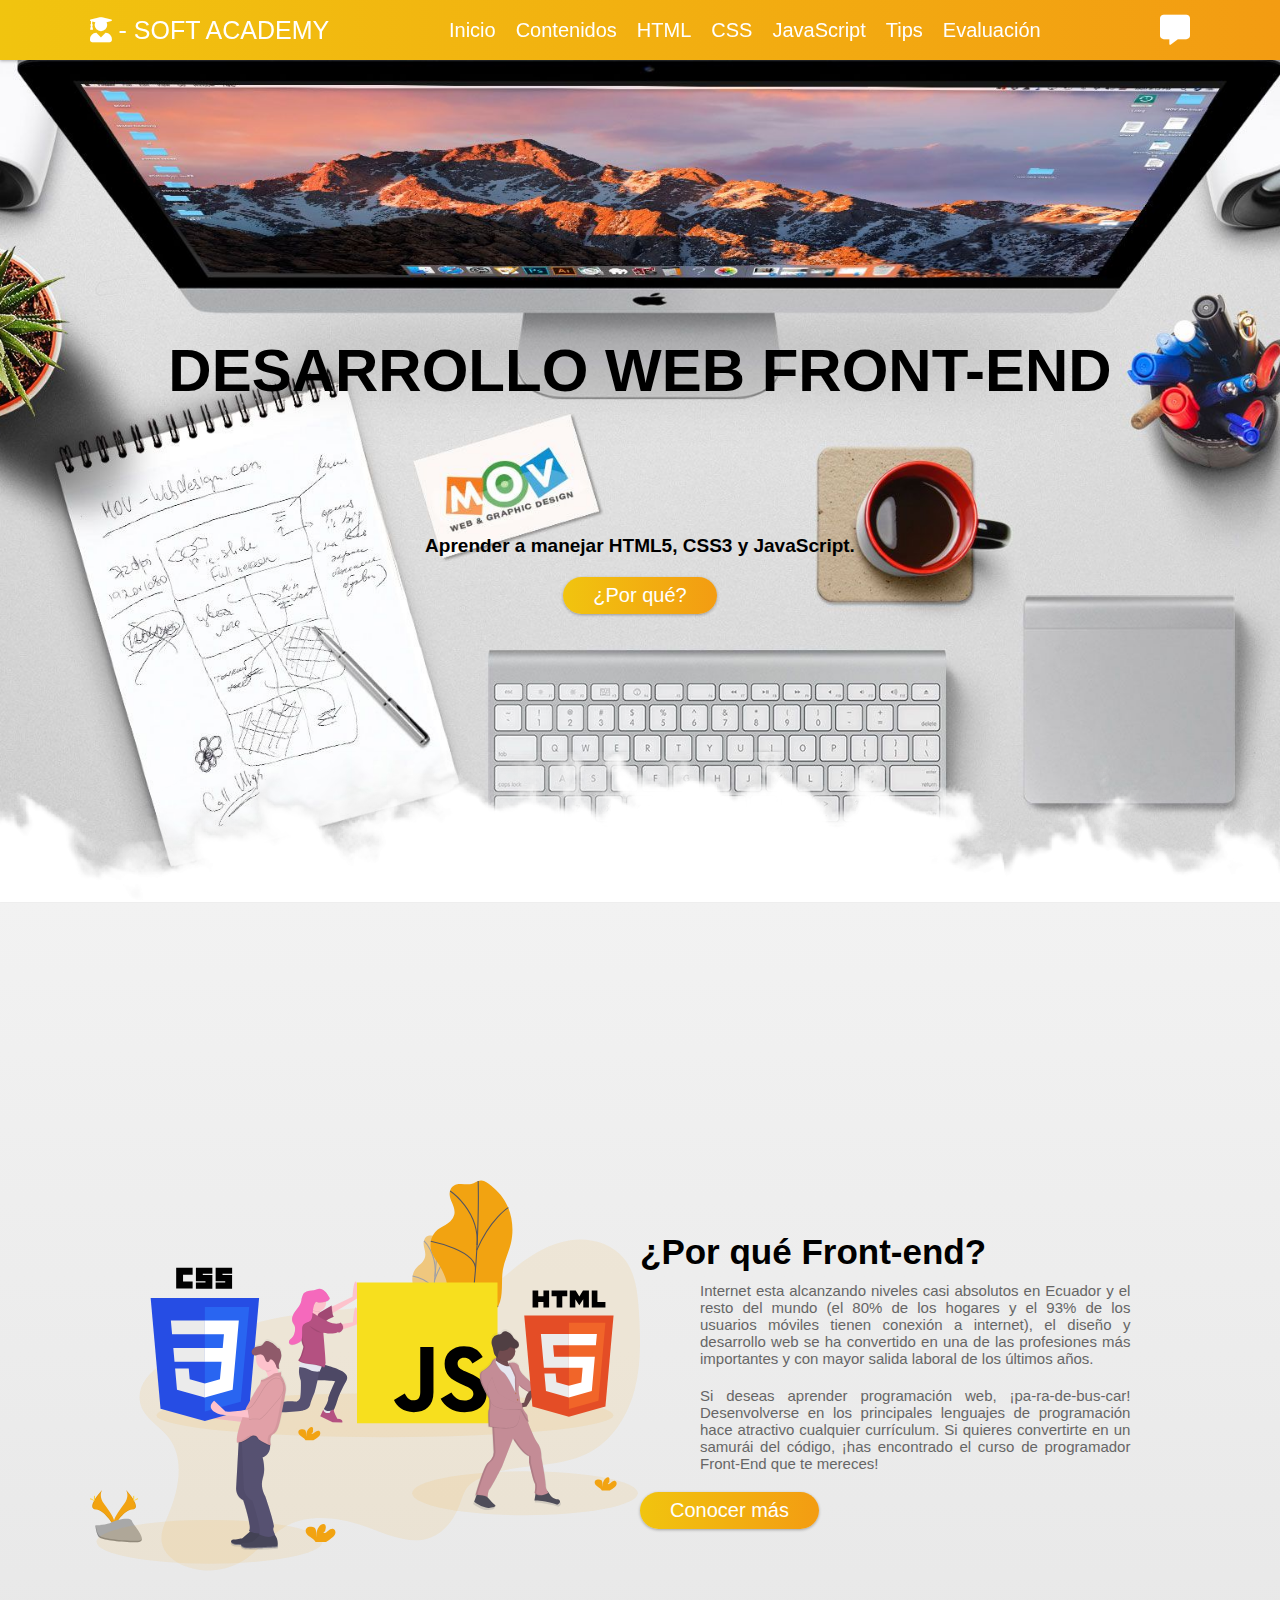
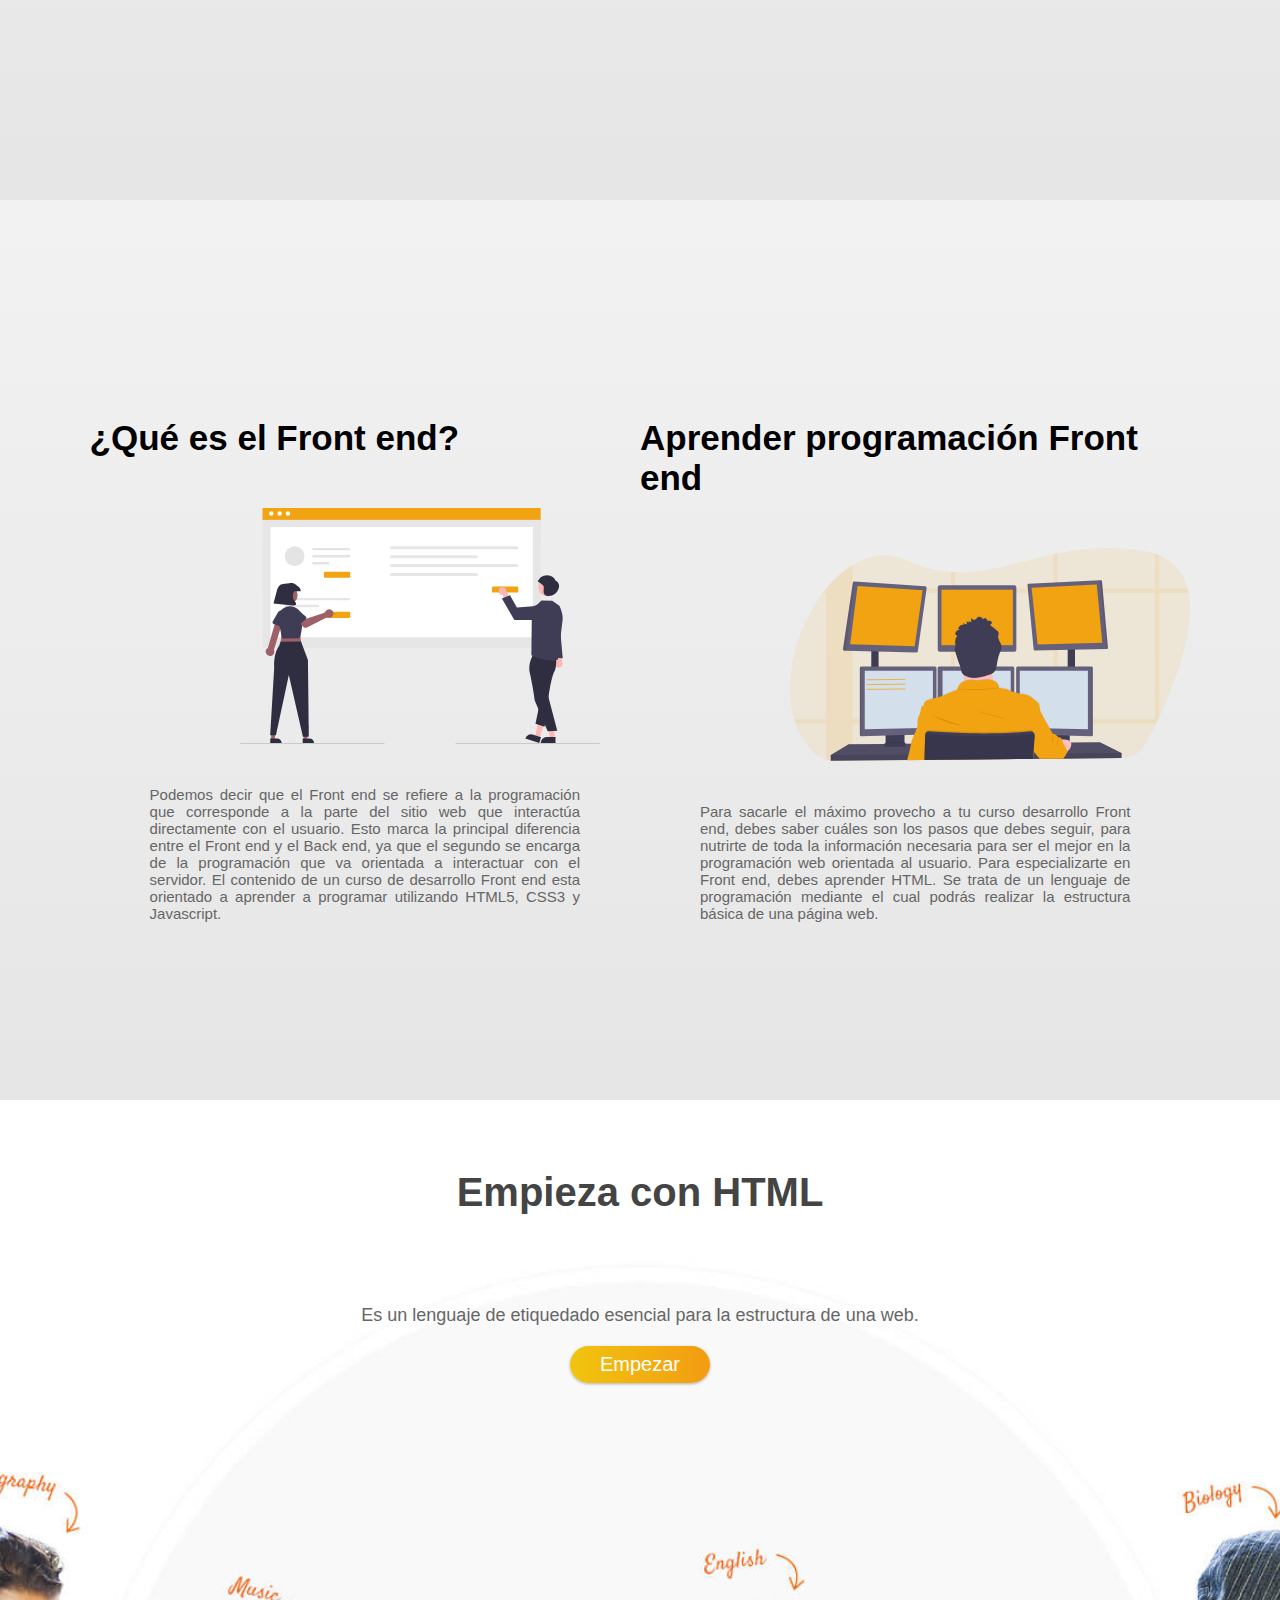
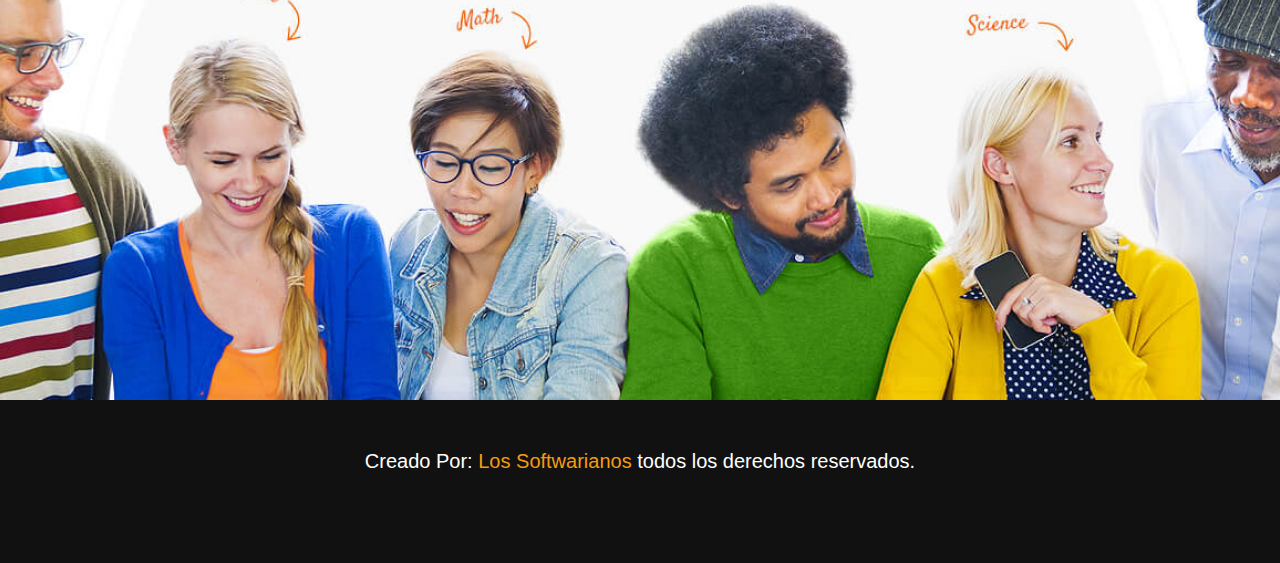
<file: index.html>
<!DOCTYPE html>
<html lang="es">
    
<head>
    <meta charset="UTF-8">
    <meta name="viewport" content="width=device-width, initial-scale=1.0">
    <title>Desarrollo web Front-End</title>

    <!-- google fonts cdn link  -->
    <link rel="preconnect" href="https://fonts.gstatic.com">
    <link href="https://fonts.googleapis.com/css2?family=Open+Sans:wght@300;400;600&display=swap" rel="stylesheet">

    <!-- font awesome cdn link  -->
    <link rel="stylesheet" href="https://cdnjs.cloudflare.com/ajax/libs/font-awesome/5.15.2/css/all.min.css">

    <!-- custom css file link  -->
    <link rel="stylesheet" href="css/style.css">

</head>


<body>
   
<!-- header section starts  -->

<header>

    <div id="menu" class="fas fa-bars"></div>

    <a href="#home" class="logo"><i class="fas fa-user-graduate"></i> - SOFT ACADEMY</a>

    <nav class="navbar">
        <ul>
            <li><a class="active" href="index.html">Inicio</a></li>
            <li><a href="Contenidos.html">Contenidos</a></li>
            <li><a href="HTML.html">HTML</a></li>
            <li><a href="CSS.html">CSS</a></li>
            <li><a href="JavaScript.html">JavaScript</a></li>
            <li><a href="Tips.html">Tips</a></li>
            <li><a href="Evaluacion.html">Evaluación</a></li>
        </ul>
    </nav>
    <div id="login" class="fas fa-comment-alt"></div>

</header>

<!-- header section ends -->

<!-- coment form  star -->

<div class="login-form">

    <form action="">
        <h3>¿Qué te parecio el curso ?</h3>
        <textarea class="box" name="comentarios" rows="10" cols="40">Escribe aquí tus comentarios</textarea>
        <input type="submit" class="btn" value="Enviar">
        <i class="fas fa-times"></i>
    </form>

</div>
<!-- coment form end -->

<!-- home section  -->

<section class="home" id="home">

    <h1>DESARROLLO WEB FRONT-END</h1>
    <p>Aprender a manejar HTML5, CSS3 y JavaScript. </p>
    <a href="#objetivos"><button class="btn">¿Por qué?</button></a>

    <div class="shape"></div>

</section>

<!-- home section ends -->

<!-- about section starts  -->

<section class="about" id="objetivos">

    <div class="image">
        <img src="images/img_FrontEnd.svg" alt="">
    </div>

    <div class="content">
        <br>
        <h3><font color="black">¿Por qué Front-end?</font></h3>
        <p>Internet esta alcanzando niveles casi absolutos en Ecuador y el resto del mundo (el 80% de los hogares y el 93% de los usuarios móviles tienen conexión a internet), el diseño y desarrollo web se ha convertido en una de las profesiones más importantes y con mayor salida laboral de los últimos años.</p>

        <p>Si deseas aprender programación web, ¡pa-ra-de-bus-car! Desenvolverse en los principales lenguajes de programación hace atractivo cualquier currículum. Si quieres convertirte en un samurái del código, ¡has encontrado el curso de programador Front-End que te mereces!</p>
        <a href="#importancia"><button class="btn">Conocer más</button></a>
    </div>

</section>

<!-- about section ends -->

<section class="about" id="importancia">

    <div class="content">
        <h3><font color="black">¿Qué es el Front end?</font></h3> 
        <div class="imgF">
            <img  src="images/undraw_Usability_testing_re_uu1g.svg" alt="" width="90%">
        </div>
        <p>Podemos decir que el Front end se refiere a la programación que corresponde a la parte del sitio web que interactúa directamente con el usuario. Esto marca la principal diferencia entre el Front end y el Back end, ya que el segundo se encarga de la programación que va orientada a interactuar con el servidor. El contenido de un curso de desarrollo Front end esta orientado a aprender a programar utilizando HTML5, CSS3 y Javascript.</p>
    </div>

    <div class="content">
        <h3><font color="black">Aprender programación Front end</font></h3>
        <div class="imgF">
            <img  src="images/undraw_programming_2svr.svg" alt="" width="100%">
        </div>
        <p>Para sacarle el máximo provecho a tu curso desarrollo Front end, debes saber cuáles son los pasos que debes seguir, para nutrirte de toda la información necesaria para ser el mejor en la programación web orientada al usuario. Para especializarte en Front end, debes aprender HTML. Se trata de un lenguaje de programación mediante el cual podrás realizar la estructura básica de una página web.</p>

    </div>

    
</section>

<!-- teacher section starts  -->

<section class="teacher" id="course">

<h1 class="heading">Empieza con HTML</h1>

<p>Es un lenguaje de etiquedado esencial para la estructura de una web.</p>

<a href="HTML.html"><button class="btn">Empezar</button></a>

</section>

<!-- teacher section ends -->


<!-- footer section starts  -->

<div class="footer">
    <h1 class="credit">Creado Por: <a href="#">Los Softwarianos</a> todos los derechos reservados. </h1>

</div>

<!-- footer section ends -->

<!-- jquery cdn link  -->
<script src="https://cdnjs.cloudflare.com/ajax/libs/jquery/3.6.0/jquery.min.js"></script>

<!-- custom js file link  -->
<script src="js/script.js"></script>

</body>
</html>
</file>
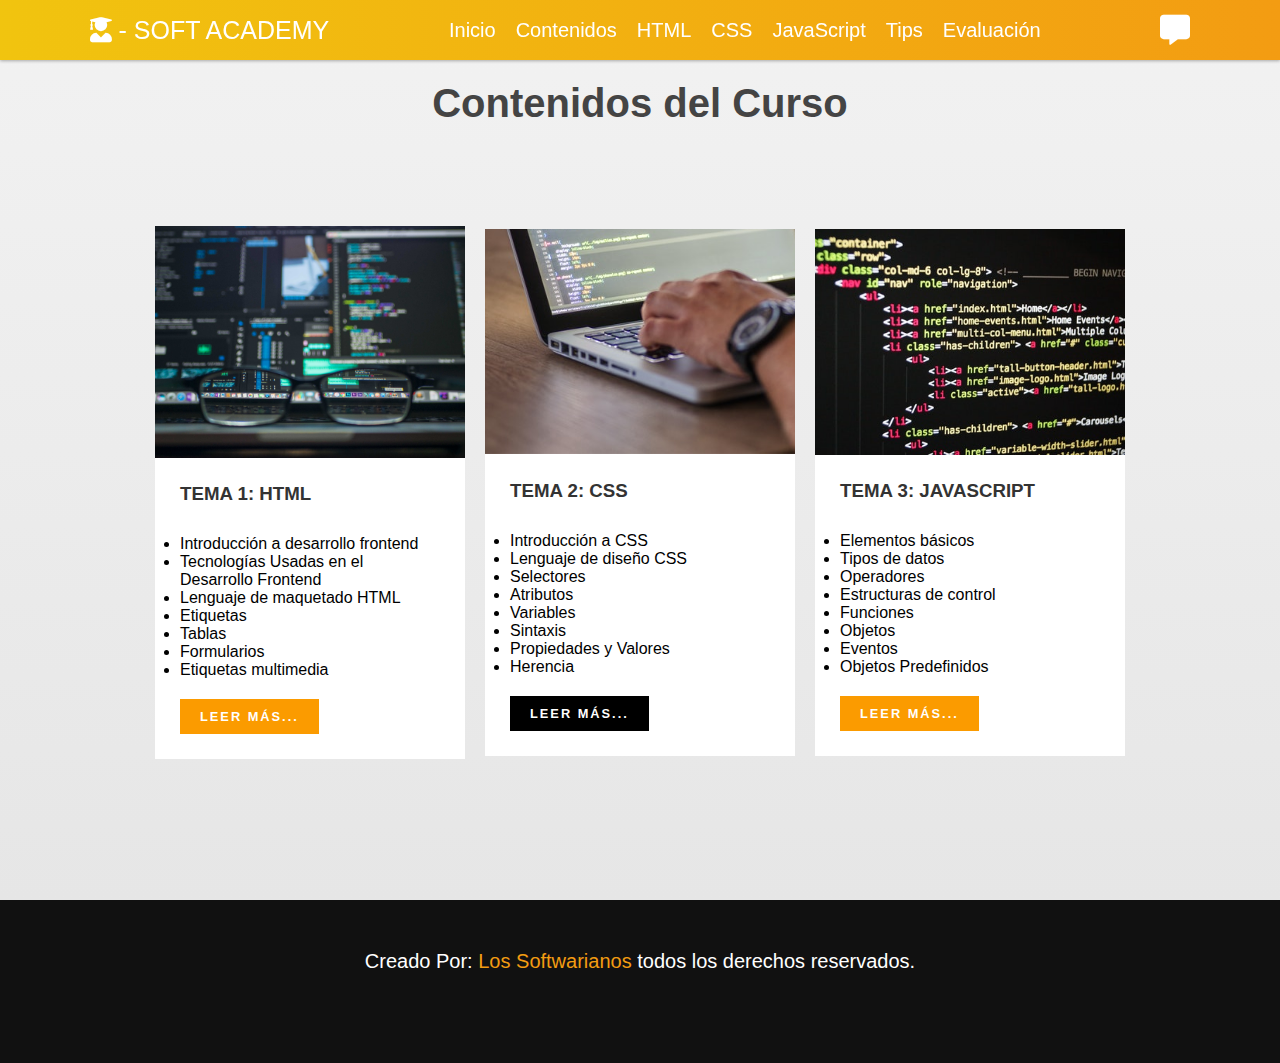
<file: Contenidos.html>
<!DOCTYPE html>
<html lang="es">
<head>
    <meta charset="UTF-8">
    <meta name="viewport" content="width=device-width, initial-scale=1.0">
    <title>Contenidos</title>

    <!-- google fonts cdn link  -->
    <link rel="preconnect" href="https://fonts.gstatic.com">
    <link href="https://fonts.googleapis.com/css2?family=Open+Sans:wght@300;400;600&display=swap" rel="stylesheet">

    <!-- font awesome cdn link  -->
    <link rel="stylesheet" href="https://cdnjs.cloudflare.com/ajax/libs/font-awesome/5.15.2/css/all.min.css">

    <!-- custom css file link  -->
    <link rel="stylesheet" href="css/style.css">

</head>
<body>

<!-- header section starts  -->

<header>

    <div id="menu" class="fas fa-bars"></div>

    <a href="#home" class="logo"><i class="fas fa-user-graduate"></i> - SOFT ACADEMY</a>

    <nav class="navbar">
        <ul>
            <li><a class="active" href="index.html">Inicio</a></li>


            <li><a href="Contenidos.html">Contenidos</a></li>
            <li><a href="HTML.html">HTML</a></li>
            <li><a href="CSS.html">CSS</a></li>
            <li><a href="JavaScript.html">JavaScript</a></li>
            <li><a href="Tips.html">Tips</a></li>
            <li><a href="Evaluacion.html">Evaluación</a></li>
        </ul>
    </nav>

    <div id="login" class="fas fa-comment-alt"></div>

</header>

<!-- header section ends -->

<!-- login form  -->

<div class="login-form">

  <form action="">
    <h3>¿Qué te parecio el curso ?</h3>
    <textarea class="box" name="comentarios" rows="10" cols="40">Escribe aquí tus comentarios</textarea>
    <input type="submit" class="btn" value="Enviar">
    <i class="fas fa-times"></i>
</form>

</div>

<!-- course section starts  -->

<section class="course" id="course">

    <br>
    <h1 class="heading">Contenidos del Curso</h1>    

<div class="box-container">

    
    <figure class="snip1208">
        <img src="images/pexels-kevin-ku-577585.jpg"/>
        <figcaption>
          <h3>Tema 1: HTML</h3>
          <p>
            <ul>
              <li>Introducción a desarrollo frontend</li>
              <li>Tecnologías Usadas en el Desarrollo Frontend</li>
              <li>Lenguaje de maquetado HTML</li>
              <li>Etiquetas</li>
              <li>Tablas</li>
              <li>Formularios</li>
              <li>Etiquetas multimedia</li>
              </ul>
          </p>
          <button>Leer Más...</button>
        </figcaption><a href="#"></a>
      </figure>
      <figure class="snip1208 hover">
        <img src="images/pexels-lukas-574071.jpg"/>
        <figcaption>
          <h3>TEMA 2: CSS</h3>
          <p>
            <ul>
              <li>Introducción a CSS</li>
              <li>Lenguaje de diseño CSS</li>
              <li>Selectores</li>
              <li>Atributos</li>
              <li>Variables</li>
              <li>Sintaxis</li>
              <li>Propiedades y Valores</li>
              <li>Herencia</li>
            </ul>
          </p>
          <button>Leer más...</button>
        </figcaption><a href="#"></a>
      </figure>
      <figure class="snip1208">
        <img src="images/pexels-pixabay-270404.jpg" alt="sample6"/>
        <figcaption>
          <h3>TEMA 3: JavaScript</h3>
          <p>
            <ul>
              <li>Elementos básicos</li>
              <li>Tipos de datos</li>
              <li>Operadores</li>
              <li>Estructuras de control</li>
              <li>Funciones</li>
              <li>Objetos</li>
              <li>Eventos</li>
              <li>Objetos Predefinidos</li>
            </ul>
          </p>
          <button>Leer más...</button>
        </figcaption><a href="#"></a>
      </figure>
    

   

   

</div>

</section>

<!-- course section ends -->

<div class="footer">
    <h1 class="credit">Creado Por: <a href="#">Los Softwarianos</a> todos los derechos reservados. </h1>

</div>


<!-- jquery cdn link  -->
<script src="https://cdnjs.cloudflare.com/ajax/libs/jquery/3.6.0/jquery.min.js"></script>

<!-- custom js file link  -->
<script src="js/script.js"></script>

</body>
</html>
</file>
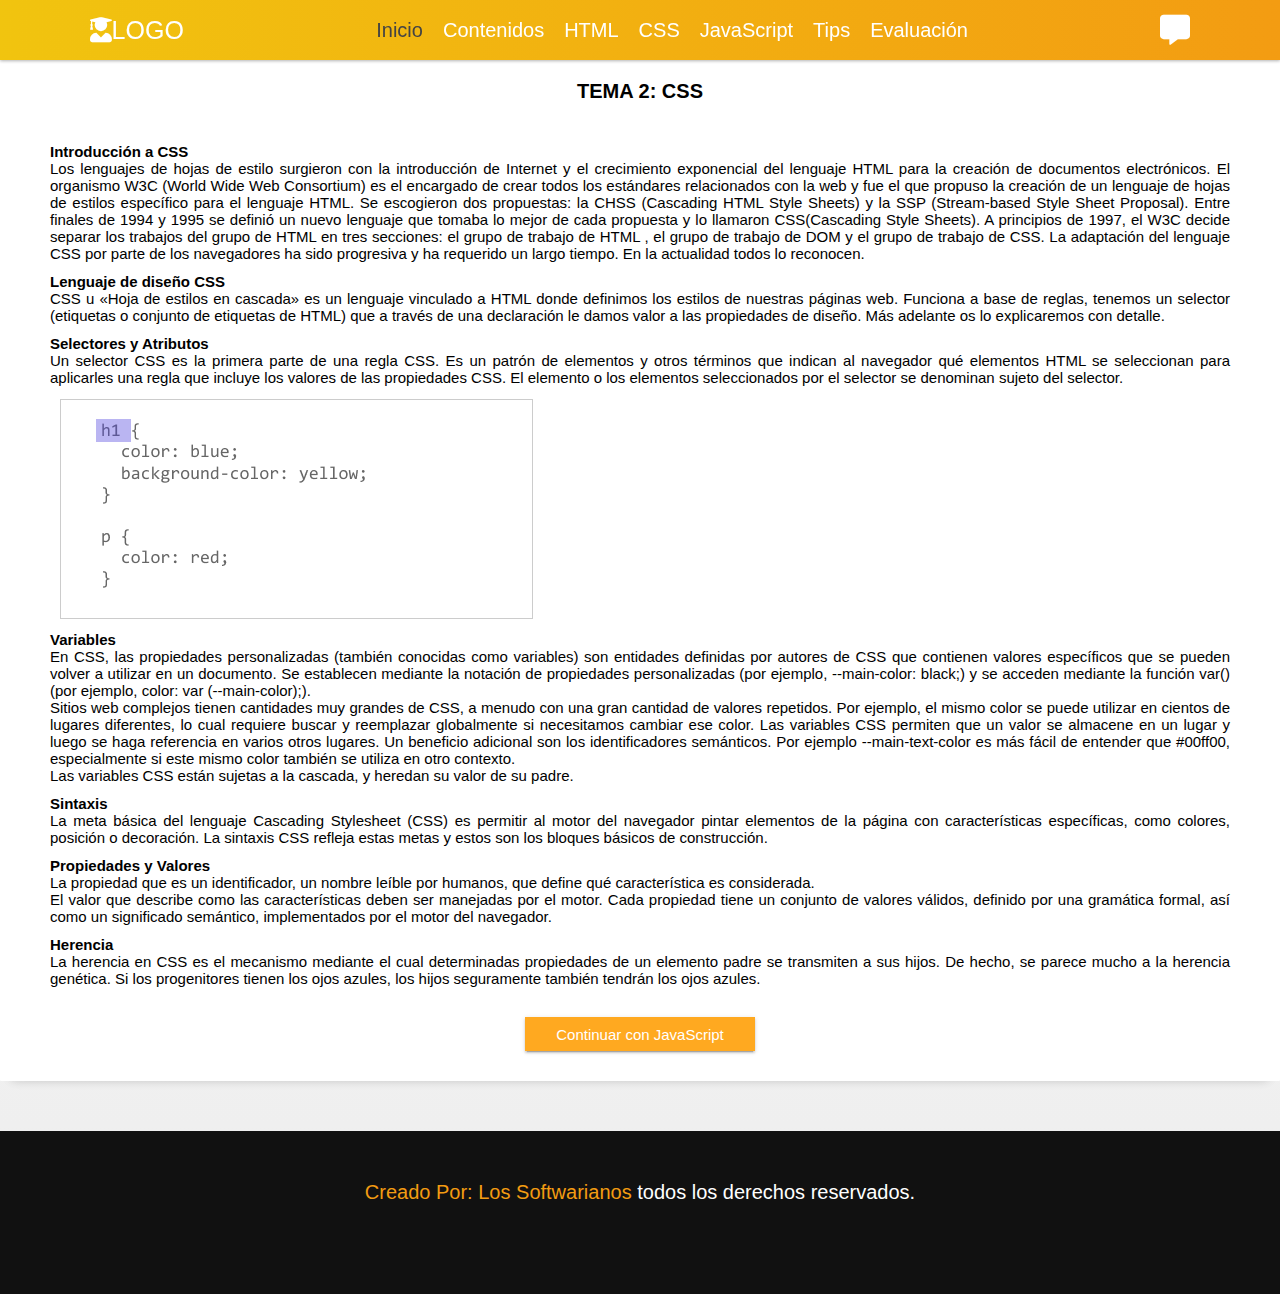
<file: CSS.html>
<!DOCTYPE html>
<html lang="es">
<head>
    <meta charset="UTF-8">
    <meta name="viewport" content="width=device-width, initial-scale=1.0">
    <title>CSS</title>

    <!-- google fonts cdn link  -->
    <link rel="preconnect" href="https://fonts.gstatic.com">
    <link href="https://fonts.googleapis.com/css2?family=Open+Sans:wght@300;400;600&display=swap" rel="stylesheet">

    <!-- font awesome cdn link  -->
    <link rel="stylesheet" href="https://cdnjs.cloudflare.com/ajax/libs/font-awesome/5.15.2/css/all.min.css">

    <!-- custom css file link  -->
    <link rel="stylesheet" href="css/style.css">

</head>
<body>
   
<!-- header section starts  -->

<header>

    <div id="menu" class="fas fa-bars"></div>

    <a href="#" class="logo"><i class="fas fa-user-graduate"></i>LOGO</a>

    <nav class="navbar">
        <ul>
            <li><a class="active" href="index.html">Inicio</a></li>


            <li><a href="Contenidos.html">Contenidos</a></li>
            <li><a href="HTML.html">HTML</a></li>
            <li><a href="CSS.html">CSS</a></li>
            <li><a href="JavaScript.html">JavaScript</a></li>
            <li><a href="Tips.html">Tips</a></li>
            <li><a href="Evaluacion.html">Evaluación</a></li>
        </ul>
    </nav>

    <div id="login" class="fas fa-comment-alt"></div>

</header>

<!-- header section ends -->

<!-- login form  -->

<div class="login-form">
    
    <form action="">
        <h3>¿Qué te parecio el curso ?</h3>
        <textarea class="box" name="comentarios" rows="10" cols="40">Escribe aquí tus comentarios</textarea>
        <input type="submit" class="btn" value="Enviar">
        <i class="fas fa-times"></i>
    </form>

</div>


<!-- about section starts  -->

<div class="container">
    <form>
      <h1>TEMA 2: CSS</h1>

      <h2>Introducción a CSS </h2>
      <p>
            Los lenguajes de hojas de estilo surgieron con la introducción de Internet y el crecimiento exponencial del lenguaje HTML para la creación de documentos electrónicos.

            El organismo W3C (World Wide Web Consortium) es el encargado de crear todos los estándares relacionados con la web y fue el que propuso la creación de un lenguaje de hojas de estilos específico para el lenguaje HTML. Se escogieron dos propuestas: la CHSS (Cascading HTML  Style Sheets) y la SSP (Stream-based Style Sheet Proposal).

            Entre finales de 1994 y 1995 se definió un nuevo lenguaje que tomaba lo mejor de cada propuesta y lo llamaron CSS(Cascading Style Sheets).

            A principios de 1997, el W3C decide separar los trabajos del grupo de HTML  en tres secciones: el grupo de trabajo de HTML , el grupo de trabajo de DOM  y el grupo de trabajo de CSS.

            La adaptación del lenguaje CSS por parte de los navegadores ha sido progresiva y ha requerido un largo tiempo. En la actualidad todos lo reconocen.
        <br>

      </p>

      <br>
        <h2>Lenguaje de diseño CSS</h2>
        <p>
            CSS u «Hoja de estilos en cascada» es un lenguaje vinculado a HTML donde definimos los estilos de nuestras páginas web. Funciona a base de reglas, tenemos un selector (etiquetas o conjunto de etiquetas de HTML) que a través de una declaración le damos valor a las propiedades de diseño. Más adelante os lo explicaremos con detalle.
        </p>
        <br>
        <h2>Selectores y Atributos </h2>
        <p>
            Un selector CSS es la primera parte de una regla CSS. Es un patrón de elementos y otros términos que indican al navegador qué elementos HTML se seleccionan para aplicarles una regla que incluye los valores de las propiedades CSS. El elemento o los elementos seleccionados por el selector se denominan sujeto del selector.
        </p>
        <img src="images/selector.png" alt="">
        <br>
        <h2>Variables</h2>
        <p>
            En CSS, las propiedades personalizadas (también conocidas como variables) son entidades definidas por autores de CSS que contienen valores específicos que se pueden volver a utilizar en un documento. Se establecen mediante la notación de propiedades personalizadas (por ejemplo, --main-color: black;) y se acceden mediante la función var() (por ejemplo, color: var (--main-color);).
            <br>
            Sitios web complejos tienen cantidades muy grandes de CSS, a menudo con una gran cantidad de valores repetidos. Por ejemplo, el mismo color se puede utilizar en cientos de lugares diferentes, lo cual requiere buscar y reemplazar globalmente si necesitamos cambiar ese color. Las variables CSS permiten que un valor se almacene en un lugar y luego se haga referencia en varios otros lugares. Un beneficio adicional son los identificadores semánticos. Por ejemplo --main-text-color es más fácil de entender que #00ff00, especialmente si este mismo color también se utiliza en otro contexto.
            <br>
            Las variables CSS están sujetas a la cascada, y heredan su valor de su padre.
        </p>
        <br>
        <h2>Sintaxis</h2>
        <p>
            La meta básica del lenguaje Cascading Stylesheet (CSS) es permitir al motor del navegador pintar elementos de la página con características específicas, como colores, posición o decoración. La sintaxis CSS refleja estas metas y estos son los bloques básicos de construcción.
            <br>
        </p>
        <br>
        <h2>Propiedades y Valores</h2>
        <p>
            La propiedad que es un identificador, un nombre leíble por humanos, que define qué característica es considerada.
            <br>
            El valor que describe como las características deben ser manejadas por el motor. Cada propiedad tiene un conjunto de valores válidos, definido por una gramática formal, así como un significado semántico, implementados por el motor del navegador.
        </p>
        <br>
        <h2>Herencia</h2>
        <p>
            La herencia en CSS es el mecanismo mediante el cual determinadas propiedades de un elemento padre se transmiten a sus hijos. De hecho, se parece mucho a la herencia genética. Si los progenitores tienen los ojos azules, los hijos seguramente también tendrán los ojos azules.
        </p>
    </form>
    <div class="button-container">
        <a href="/JavaScript.html"><button class="button" href="Evaluacion.html"><span>Continuar con JavaScript</span></button>
    </div>
  </div>


<div class="footer">
    <h1 class="credit">Creado Por: <a href="#">Los Softwarianos</a> todos los derechos reservados. </h1>
</div>

<!-- jquery cdn link  -->
<script src="https://cdnjs.cloudflare.com/ajax/libs/jquery/3.6.0/jquery.min.js"></script>

<!-- custom js file link  -->
<script src="js/script.js"></script>

</body>
</html>
</file>
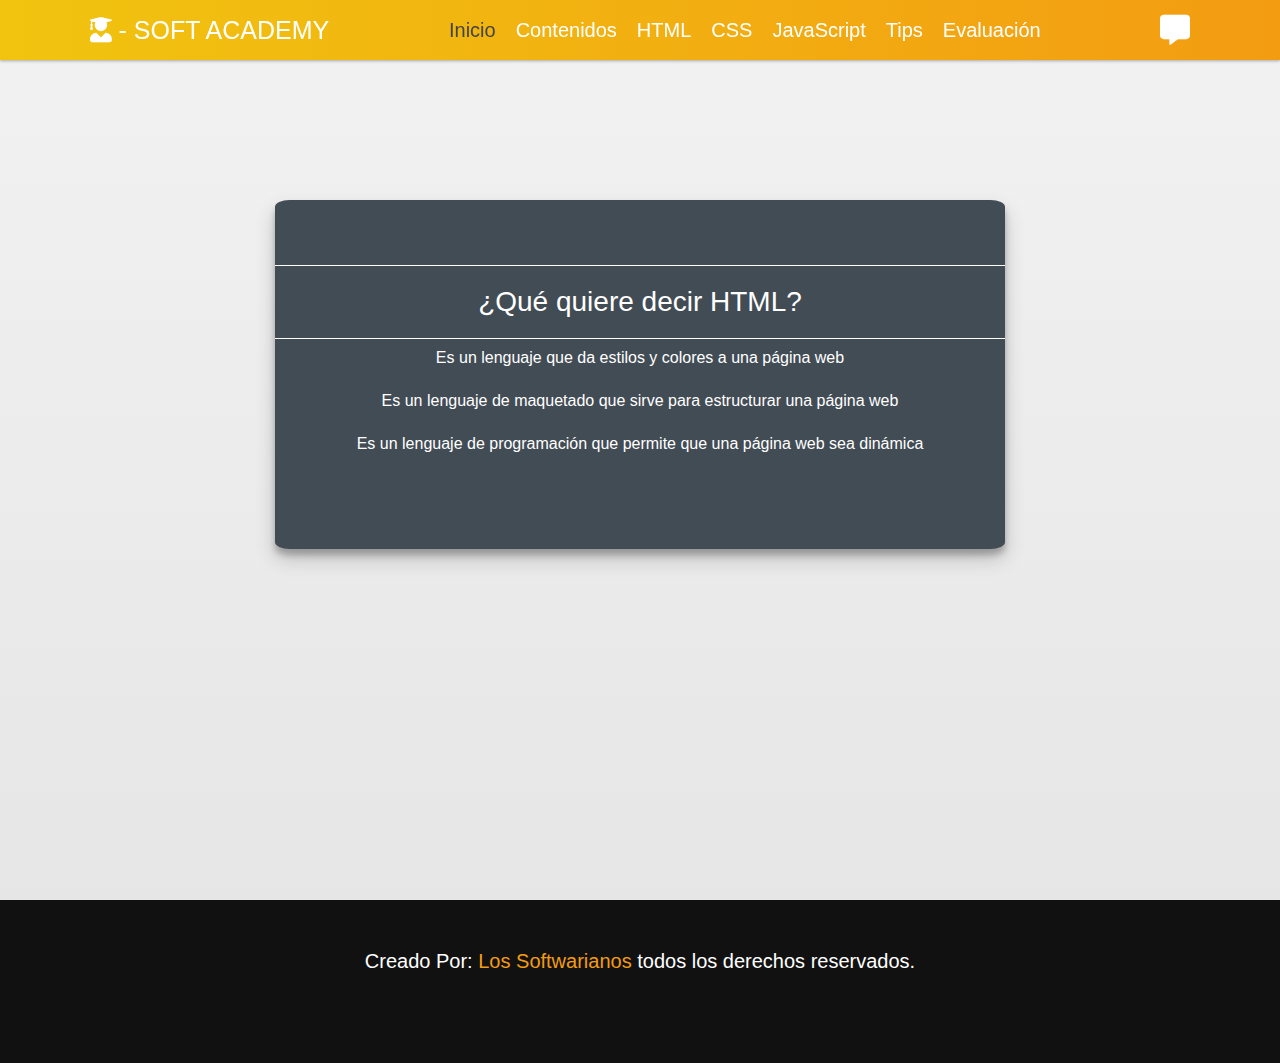
<file: Evaluacion.html>
<!DOCTYPE html>
<html lang="es">
<head>
    <meta charset="UTF-8">
    <meta name="viewport" content="width=device-width, initial-scale=1.0">
    <title>Evaluación</title>

    <!-- google fonts cdn link  -->
    <link rel="preconnect" href="https://fonts.gstatic.com">
    <link href="https://fonts.googleapis.com/css2?family=Open+Sans:wght@300;400;600&display=swap" rel="stylesheet">

    <!-- font awesome cdn link  -->
    <link rel="stylesheet" href="https://cdnjs.cloudflare.com/ajax/libs/font-awesome/5.15.2/css/all.min.css">

    <!-- custom css file link  -->
    <link rel="stylesheet" href="css/style.css">

</head>
<body>
   
<!-- header section starts  -->

<header>

    <div id="menu" class="fas fa-bars"></div>

    <a href="#home" class="logo"><i class="fas fa-user-graduate"></i> - SOFT ACADEMY</a>

    <nav class="navbar">
        <ul>
            <li><a class="active" href="index.html">Inicio</a></li>


            <li><a href="Contenidos.html">Contenidos</a></li>
            <li><a href="HTML.html">HTML</a></li>
            <li><a href="CSS.html">CSS</a></li>
            <li><a href="JavaScript.html">JavaScript</a></li>
            <li><a href="Tips.html">Tips</a></li>
            <li><a href="Evaluacion.html">Evaluación</a></li>
        </ul>
    </nav>

    <div id="login" class="fas fa-comment-alt"></div>

</header>

<!-- header section ends -->

<!-- login form  -->

<div class="login-form">

    <form action="">
        <form action="">
            <h3>¿Qué te parecio el curso ?</h3>
            <textarea class="box" name="comentarios" rows="10" cols="40">Escribe aquí tus comentarios</textarea>
            <input type="submit" class="btn" value="Enviar">
            <i class="fas fa-times"></i>
        </form>
    </form>

</div>

<div class="wrapper">
    <div id="quiz">
      <h1></h1>
      
      <p class="questions">
        
      </p>
      
      <div class="answers">
        
      </div>         
      
      <div class="checkAnswers">
        <h2></h2>
        <div class="checker">

        </div>
      </div>
    </div>
  </div>

<!-- footer section starts  -->


<div class="footer">
    <h1 class="credit">Creado Por: <a href="#">Los Softwarianos</a> todos los derechos reservados. </h1>

</div>

<!-- footer section ends -->

<!-- jquery cdn link  -->
<script src="https://cdnjs.cloudflare.com/ajax/libs/jquery/3.6.0/jquery.min.js"></script>

<!-- custom js file link  -->
<script src="js/script.js"></script>

</body>
</html>
</file>
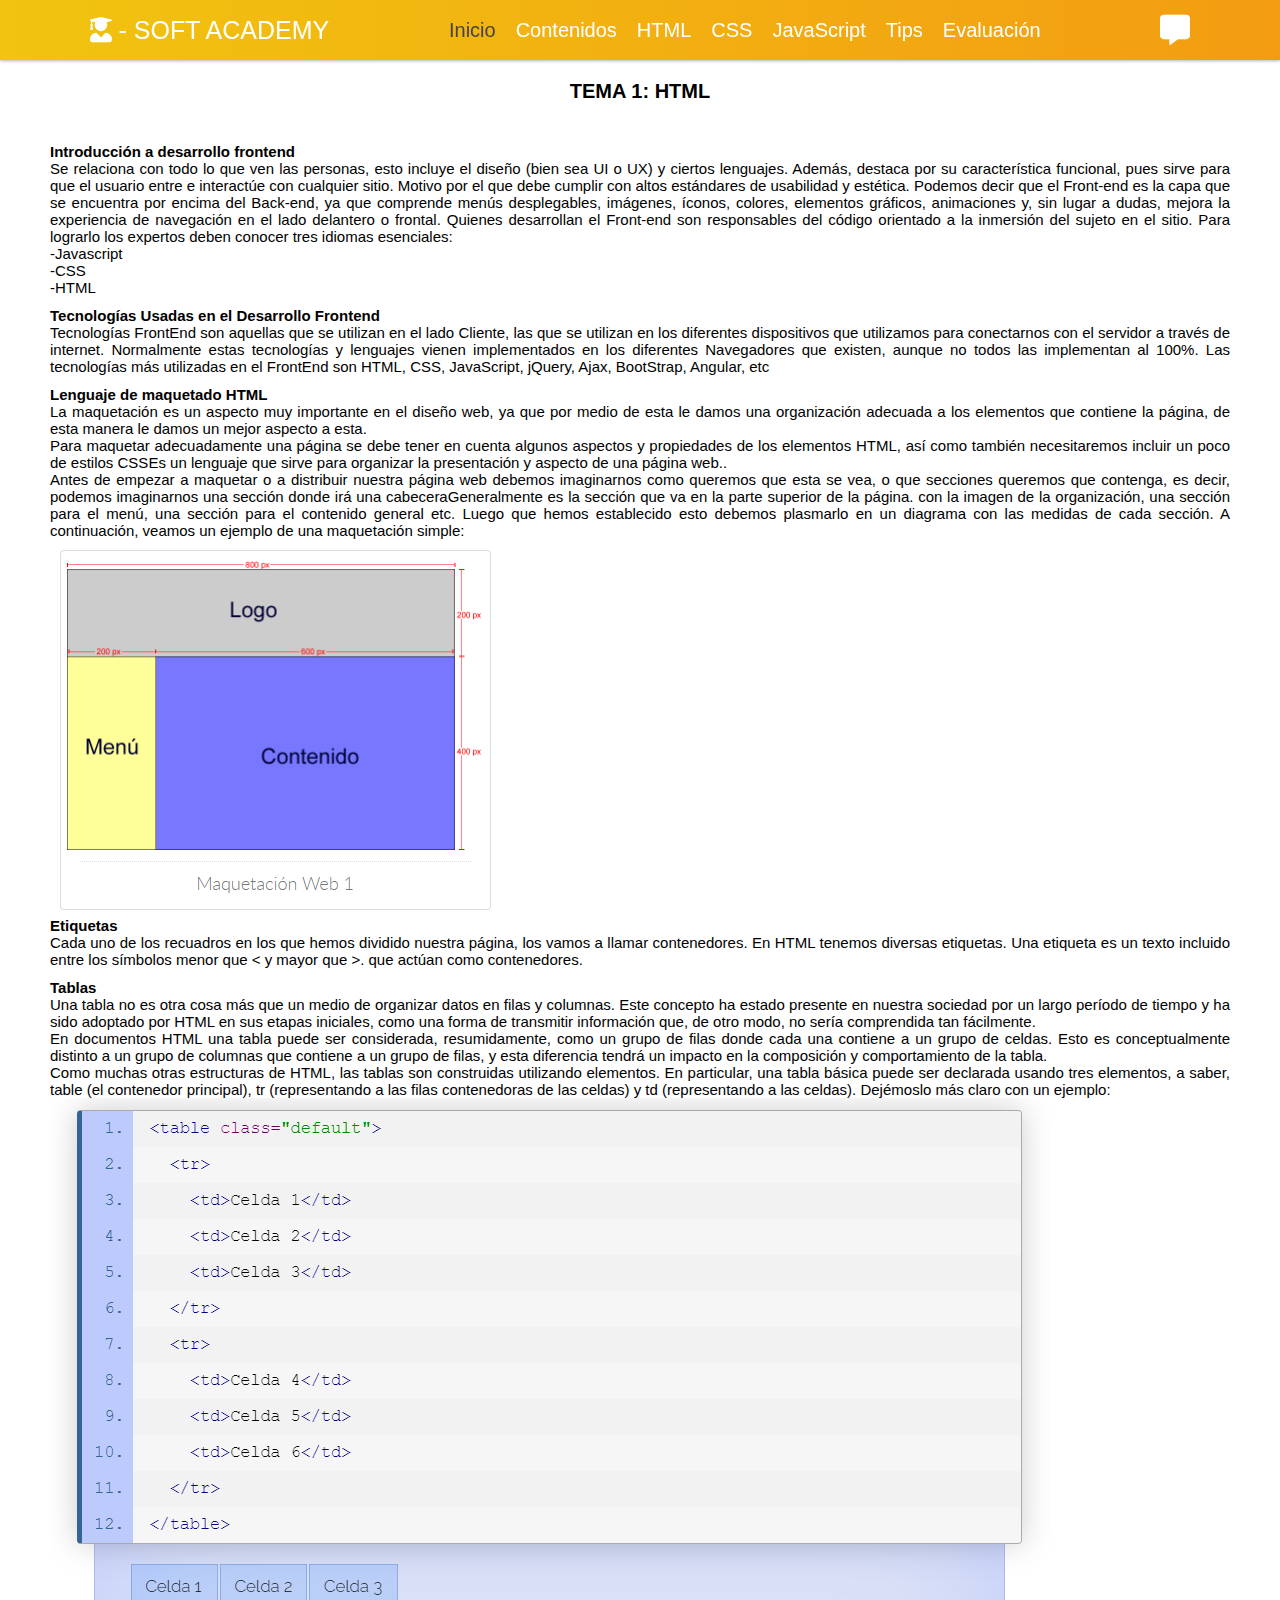
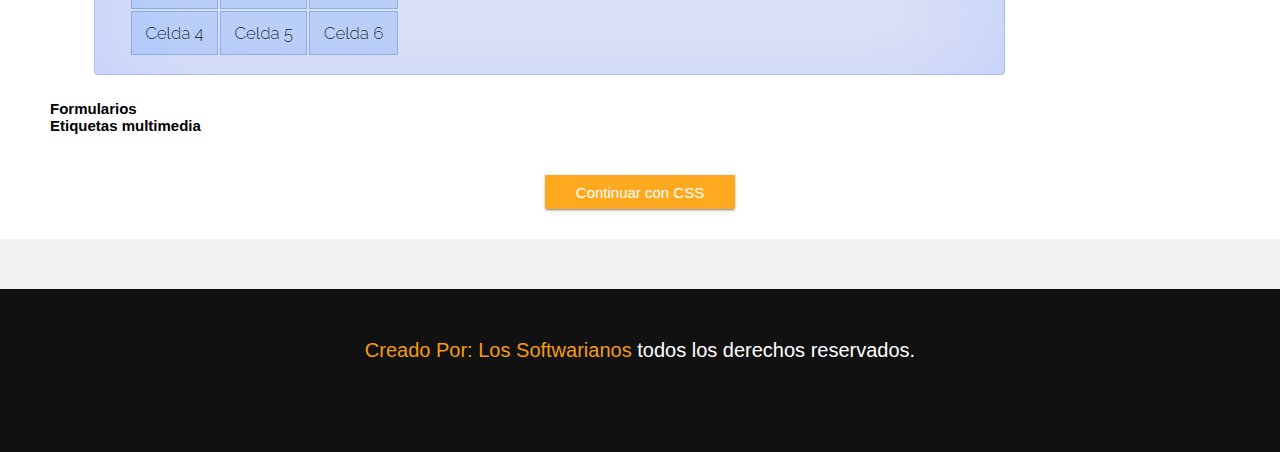
<file: HTML.html>
<!DOCTYPE html>
<html lang="es">
<head>
    <meta charset="UTF-8">
    <meta name="viewport" content="width=device-width, initial-scale=1.0">
    <title>HTML</title>

    <!-- google fonts cdn link  -->
    <link rel="preconnect" href="https://fonts.gstatic.com">
    <link href="https://fonts.googleapis.com/css2?family=Open+Sans:wght@300;400;600&display=swap" rel="stylesheet">

    <!-- font awesome cdn link  -->
    <link rel="stylesheet" href="https://cdnjs.cloudflare.com/ajax/libs/font-awesome/5.15.2/css/all.min.css">

    <!-- custom css file link  -->
    <link rel="stylesheet" href="css/style.css">

</head>
<body>
   
<!-- header section starts  -->

<header>

    <div id="menu" class="fas fa-bars"></div>

    <a href="#home" class="logo"><i class="fas fa-user-graduate"></i> - SOFT ACADEMY</a>

    <nav class="navbar">
        <ul>
            <li><a class="active" href="index.html">Inicio</a></li>
            <li><a href="Contenidos.html">Contenidos</a></li>
            <li><a href="HTML.html">HTML</a></li>
            <li><a href="CSS.html">CSS</a></li>
            <li><a href="JavaScript.html">JavaScript</a></li>
            <li><a href="Tips.html">Tips</a></li>
            <li><a href="Evaluacion.html">Evaluación</a></li>
        </ul>
    </nav>

    <div id="login" class="fas fa-comment-alt"></div>

</header>

<!-- header section ends -->

<!-- login form  -->

<div class="login-form">
      <form action="">
        <h3>¿Qué te parecio el curso ?</h3>
        <textarea class="box" name="comentarios" rows="10" cols="40">Escribe aquí tus comentarios</textarea>
        <input type="submit" class="btn" value="Enviar">
        <i class="fas fa-times"></i>
      </form>
</div>




<div class="container">
    <form>
      <h1>TEMA 1: HTML</h1>

      <h2>Introducción a desarrollo frontend</h2>
      <p>
        Se relaciona con todo lo que ven las personas, esto incluye el diseño (bien sea UI o UX) y ciertos lenguajes.

        Además, destaca por su característica funcional, pues sirve para que el usuario entre e interactúe con cualquier sitio. Motivo por el que debe cumplir con altos estándares de usabilidad y estética.
        
        Podemos decir que el Front-end es la capa que se encuentra por encima del Back-end, ya que comprende menús desplegables, imágenes, íconos, colores, elementos gráficos, animaciones y, sin lugar a dudas, mejora la experiencia de navegación en el lado delantero o frontal.
        
        Quienes desarrollan el Front-end son responsables del código orientado a la inmersión del sujeto en el sitio. Para lograrlo los expertos deben conocer tres idiomas esenciales:
        <br> -Javascript
        <br> -CSS
        <br> -HTML
        <br> 
      </p>
      <br>
      <h2>Tecnologías Usadas en el Desarrollo Frontend</h2>
      <p>
        Tecnologías FrontEnd son aquellas que se utilizan en el lado Cliente, las que se utilizan en los diferentes dispositivos que utilizamos para conectarnos con el servidor a través de internet. Normalmente estas tecnologías y lenguajes vienen implementados en los diferentes Navegadores que existen, aunque no todos las implementan al 100%. Las tecnologías más utilizadas en el FrontEnd son HTML, CSS, JavaScript, jQuery, Ajax, BootStrap, Angular, etc
      </p>
      <br>
      <h2>Lenguaje de maquetado HTML</h2>
        <p>La maquetación es un aspecto muy importante en el diseño web, ya que por medio de esta le damos una organización adecuada a los elementos que contiene la página, de esta manera le damos un mejor aspecto a esta.
        <br>
        Para maquetar adecuadamente una página se debe tener en cuenta algunos aspectos y propiedades de los elementos HTML, así como también necesitaremos incluir un poco de estilos CSSEs un lenguaje que sirve para organizar la presentación y aspecto de una página web..
        <br>
        Antes de empezar a maquetar o a distribuir nuestra página web debemos imaginarnos como queremos que esta se vea, o que secciones queremos que contenga, es decir, podemos imaginarnos una sección donde irá una cabeceraGeneralmente es la sección que va en la parte superior de la página. con la imagen de la organización, una sección para el menú, una sección para el contenido general etc. Luego que hemos establecido esto debemos plasmarlo en un diagrama con las medidas de cada sección. A continuación, veamos un ejemplo de una maquetación simple:
        <br>
        <img src="images/maquetado.png" alt="">
      <br>
      <h2>Etiquetas</h2>
      <p>
        Cada uno de los recuadros en los que hemos dividido nuestra página, los vamos a llamar contenedores. En HTML tenemos diversas etiquetas. Una etiqueta es un texto incluido entre los símbolos menor que < y mayor que >. que actúan como contenedores.
      </p>
      <br>
      <h2>Tablas</h2>
      <p>
        Una tabla no es otra cosa más que un medio de organizar datos en filas y columnas. Este concepto ha estado presente en nuestra sociedad por un largo período de tiempo y ha sido adoptado por HTML en sus etapas iniciales, como una forma de transmitir información que, de otro modo, no sería comprendida tan fácilmente.
        <br>
        En documentos HTML una tabla puede ser considerada, resumidamente, como un grupo de filas donde cada una contiene a un grupo de celdas. Esto es conceptualmente distinto a un grupo de columnas que contiene a un grupo de filas, y esta diferencia tendrá un impacto en la composición y comportamiento de la tabla.
        <br>
        Como muchas otras estructuras de HTML, las tablas son construidas utilizando elementos. En particular, una tabla básica puede ser declarada usando tres elementos, a saber, table (el contenedor principal), tr (representando a las filas contenedoras de las celdas) y td (representando a las celdas). Dejémoslo más claro con un ejemplo:
        <br>
        <img src="images/tabla.png" alt="" sizes="60%">
      </p>
      <br>
      <h2>Formularios</h2>
      <p>

      </p>
      <h2>Etiquetas multimedia</h2>

      <p></p>
      <br>

    </form>
    <div class="button-container">
        <a href="/CSS.html"><button class="button" href="Evaluacion.html"><span>Continuar con CSS</span></button>
    </div>
  </div>


<!-- footer section starts  -->

<div class="footer">
    <h1 class="credit">Creado Por: <a href="#">Los Softwarianos</a> todos los derechos reservados. </h1>

</div>

<!-- footer section ends -->


<!-- jquery cdn link  -->
<script src="https://cdnjs.cloudflare.com/ajax/libs/jquery/3.6.0/jquery.min.js"></script>

<!-- custom js file link  -->
<script src="js/script.js"></script>

</body>
</html>
</file>
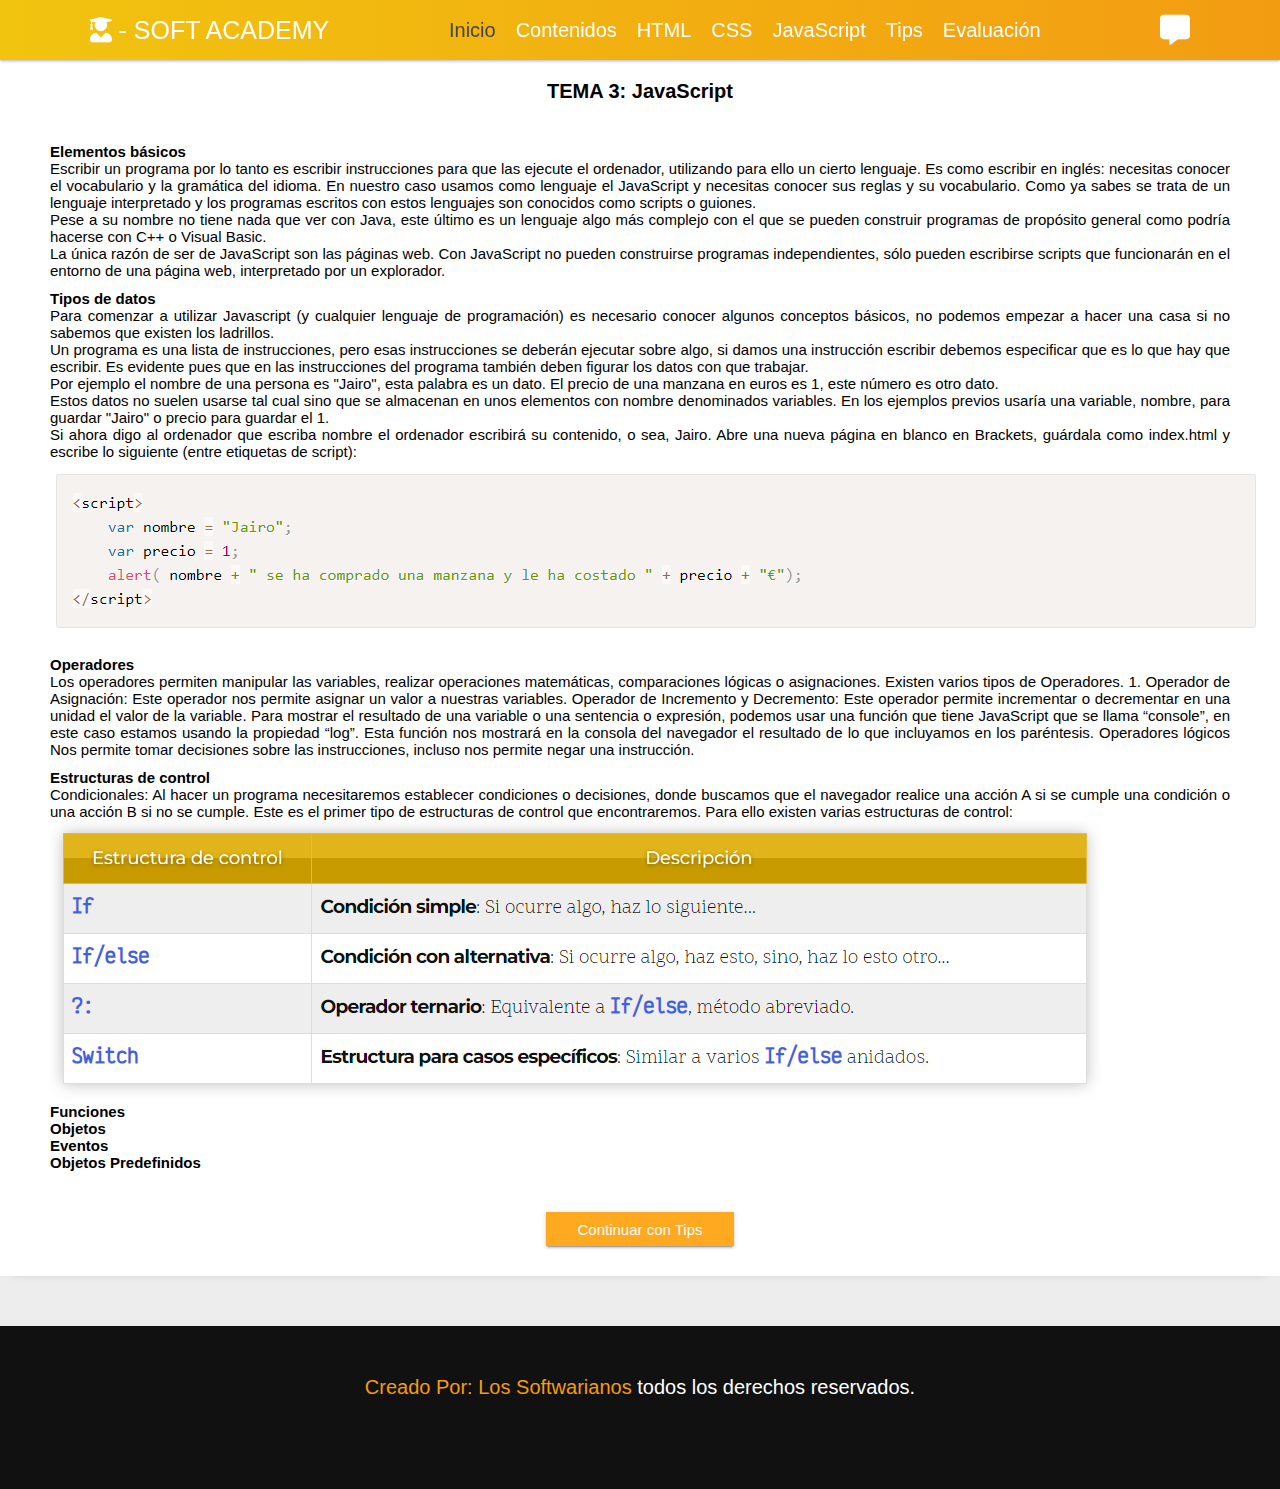
<file: JavaScript.html>
<!DOCTYPE html>
<html lang="es">
<head>
    <meta charset="UTF-8">
    <meta name="viewport" content="width=device-width, initial-scale=1.0">
    <title>JavaScript</title>

    <!-- google fonts cdn link  -->
    <link rel="preconnect" href="https://fonts.gstatic.com">
    <link href="https://fonts.googleapis.com/css2?family=Open+Sans:wght@300;400;600&display=swap" rel="stylesheet">

    <!-- font awesome cdn link  -->
    <link rel="stylesheet" href="https://cdnjs.cloudflare.com/ajax/libs/font-awesome/5.15.2/css/all.min.css">

    <!-- custom css file link  -->
    <link rel="stylesheet" href="css/style.css">

</head>
<body>
   
<!-- header section starts  -->

<header>

    <div id="menu" class="fas fa-bars"></div>

    <a href="#home" class="logo"><i class="fas fa-user-graduate"></i> - SOFT ACADEMY</a>

    <nav class="navbar">
        <ul>
            <li><a class="active" href="index.html">Inicio</a></li>
            <li><a href="Contenidos.html">Contenidos</a></li>
            <li><a href="HTML.html">HTML</a></li>
            <li><a href="CSS.html">CSS</a></li>
            <li><a href="JavaScript.html">JavaScript</a></li>
            <li><a href="Tips.html">Tips</a></li>
            <li><a href="Evaluacion.html">Evaluación</a></li>
        </ul>
    </nav>

    <div id="login" class="fas fa-comment-alt"></div>

</header>

<!-- header section ends -->

<!-- login form  -->

<div class="login-form">

    <form action="">
        <h3>¿Qué te parecio el curso ?</h3>
        <textarea class="box" name="comentarios" rows="10" cols="40">Escribe aquí tus comentarios</textarea>
        <input type="submit" class="btn" value="Enviar">
        <i class="fas fa-times"></i>
    </form>

</div>


<!-- about section starts  -->

<div class="container">
    <form>
        <h1>TEMA 3: JavaScript</h1>
        <h2>Elementos básicos</h2>
        <p>
            Escribir un programa por lo tanto es escribir instrucciones para que las ejecute el ordenador, utilizando para ello un cierto lenguaje. Es como escribir en inglés: necesitas conocer el vocabulario y la gramática del idioma. En nuestro caso usamos como lenguaje el JavaScript y necesitas conocer sus reglas y su vocabulario. Como ya sabes se trata de un lenguaje interpretado y los programas escritos con estos lenguajes son conocidos como scripts o guiones.
            <br>
            Pese a su nombre no tiene nada que ver con Java, este último es un lenguaje algo más complejo con el que se pueden construir programas de propósito general como podría hacerse con C++ o Visual Basic.
            <br>
            La única razón de ser de JavaScript son las páginas web. Con JavaScript no pueden construirse programas independientes, sólo pueden escribirse scripts que funcionarán en el entorno de una página web, interpretado por un explorador.
        </p>
        <br>

        <h2>Tipos de datos</h2>
        <p>
            Para comenzar a utilizar Javascript (y cualquier lenguaje de programación) es necesario conocer algunos conceptos básicos, no podemos empezar a hacer una casa si no sabemos que existen los ladrillos.
            <br>
            Un programa es una lista de instrucciones, pero esas instrucciones se deberán ejecutar sobre algo, si damos una instrucción escribir debemos especificar que es lo que hay que escribir. Es evidente pues que en las instrucciones del programa también deben figurar los datos con que trabajar.
            <br>
            Por ejemplo el nombre de una persona es "Jairo", esta palabra es un dato. El precio de una manzana en euros es 1, este número es otro dato.
            <br>
            Estos datos no suelen usarse tal cual sino que se almacenan en unos elementos con nombre denominados variables. En los ejemplos previos usaría una variable, nombre, para guardar "Jairo" o precio para guardar el 1.
            <br>
            Si ahora digo al ordenador que escriba nombre el ordenador escribirá su contenido, o sea, Jairo. Abre una nueva página en blanco en Brackets, guárdala como index.html y escribe lo siguiente (entre etiquetas de script):
            <br>
            <img src="images/script.png" alt="">
        </p>
        <br>

        <h2>Operadores</h2>
            <p>
                Los operadores permiten manipular las variables, realizar operaciones matemáticas, comparaciones lógicas o asignaciones.
                Existen varios tipos de Operadores.
                1. Operador de Asignación‌: Este operador nos permite asignar un valor a nuestras variables.

                Operador de Incremento y Decremento:
                Este operador permite incrementar o decrementar en una unidad el valor de la variable.
                Para mostrar el resultado de una variable o una sentencia o expresión, podemos usar una función que tiene JavaScript que se llama “console”, en este caso estamos usando la propiedad “log”. Esta función nos mostrará en la consola del navegador el resultado de lo que incluyamos en los paréntesis.
                Operadores lógicos
                Nos permite tomar decisiones sobre las instrucciones, incluso nos permite negar una instrucción.
            </p>
            <br>
        <h2>Estructuras de control</h2>
        <p>
            Condicionales: Al hacer un programa necesitaremos establecer condiciones o decisiones, donde buscamos que el navegador realice una acción A si se cumple una condición o una acción B si no se cumple. Este es el primer tipo de estructuras de control que encontraremos. Para ello existen varias estructuras de control:
            <br>
            <img src="images/condicon sc.png" alt="">
        </p>
        <h2>Funciones</h2>
        <h2>Objetos</h2>
        <h2>Eventos</h2>
        <h2>Objetos Predefinidos</h2>
      <br>
      
    </form>
    <div class="button-container">
      <a href="/Tips.html"><button class="button" href="Evaluacion.html"><span>Continuar con Tips</span></button>
    </div>
  </div>

<div class="footer">
    <h1 class="credit">Creado Por: <a href="#">Los Softwarianos</a> todos los derechos reservados. </h1>

</div>

<!-- jquery cdn link  -->
<script src="https://cdnjs.cloudflare.com/ajax/libs/jquery/3.6.0/jquery.min.js"></script>

<!-- custom js file link  -->
<script src="js/script.js"></script>

</body>
</html>
</file>
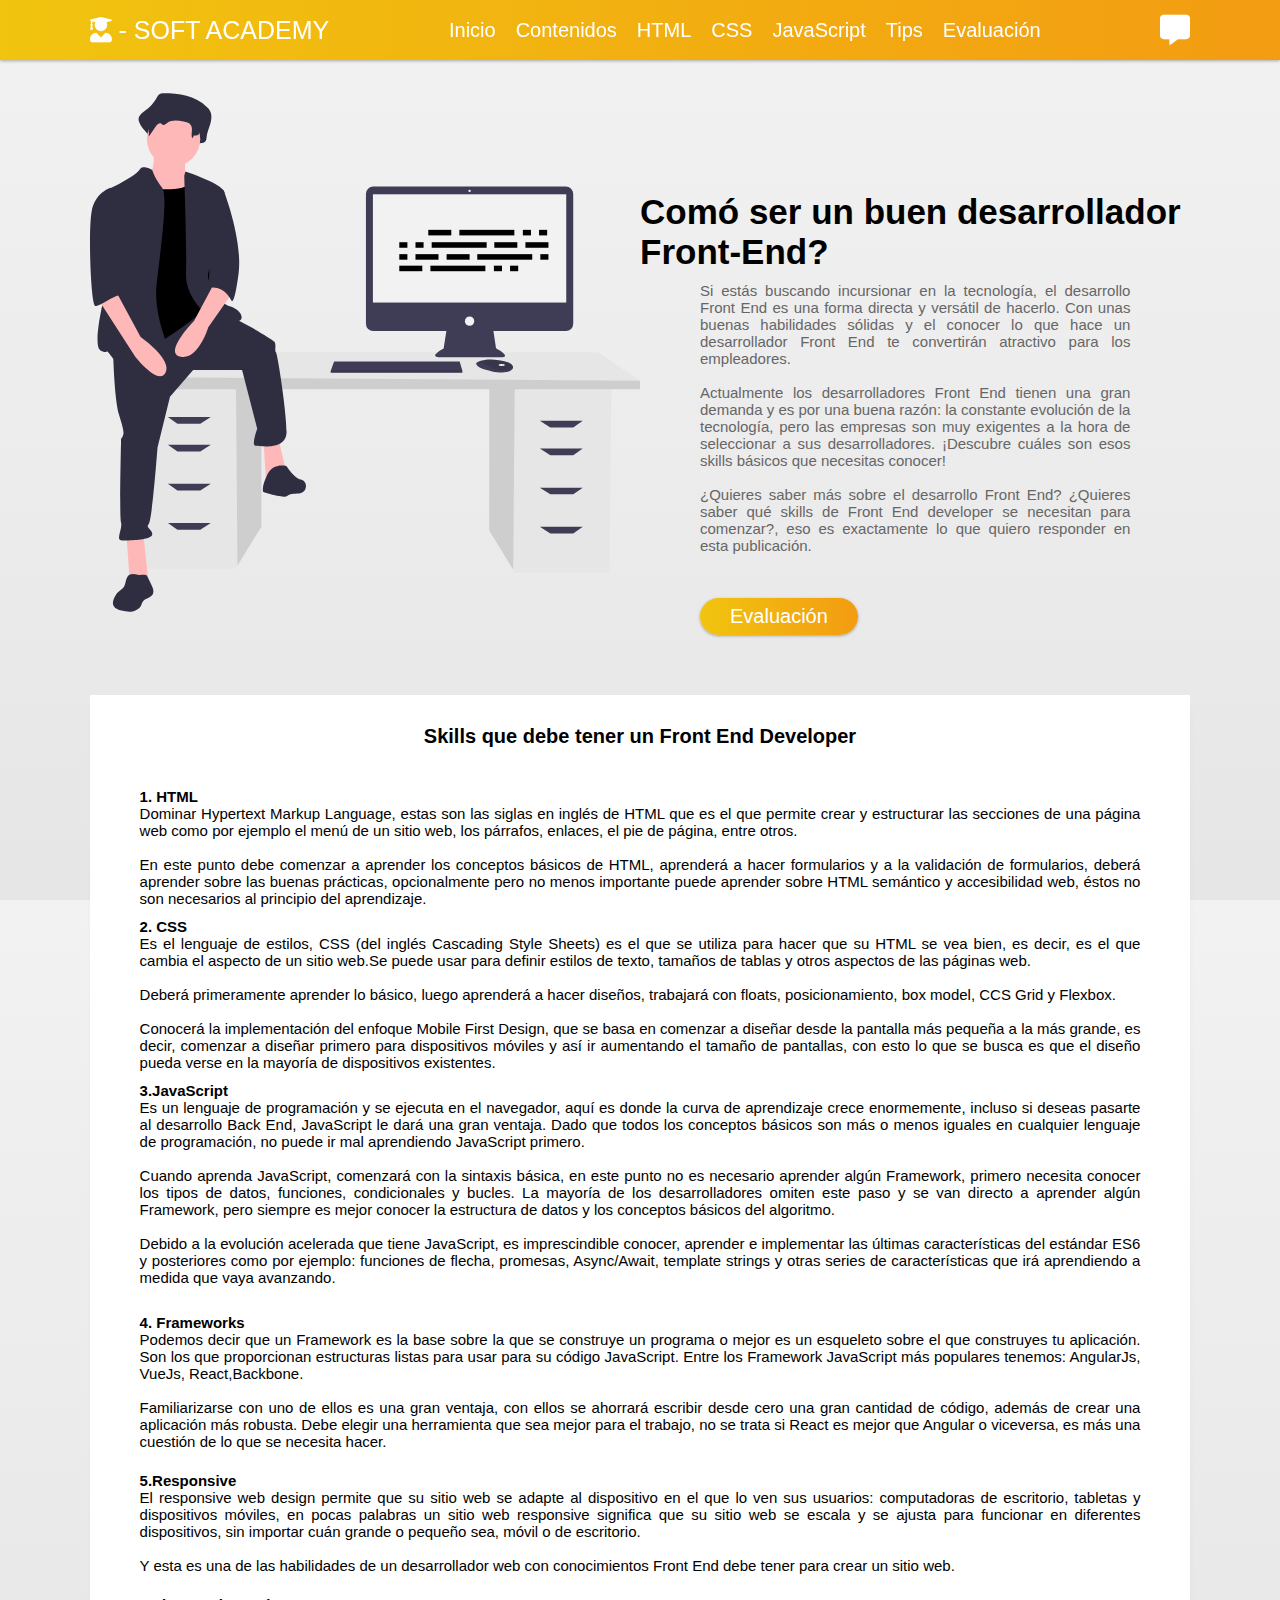
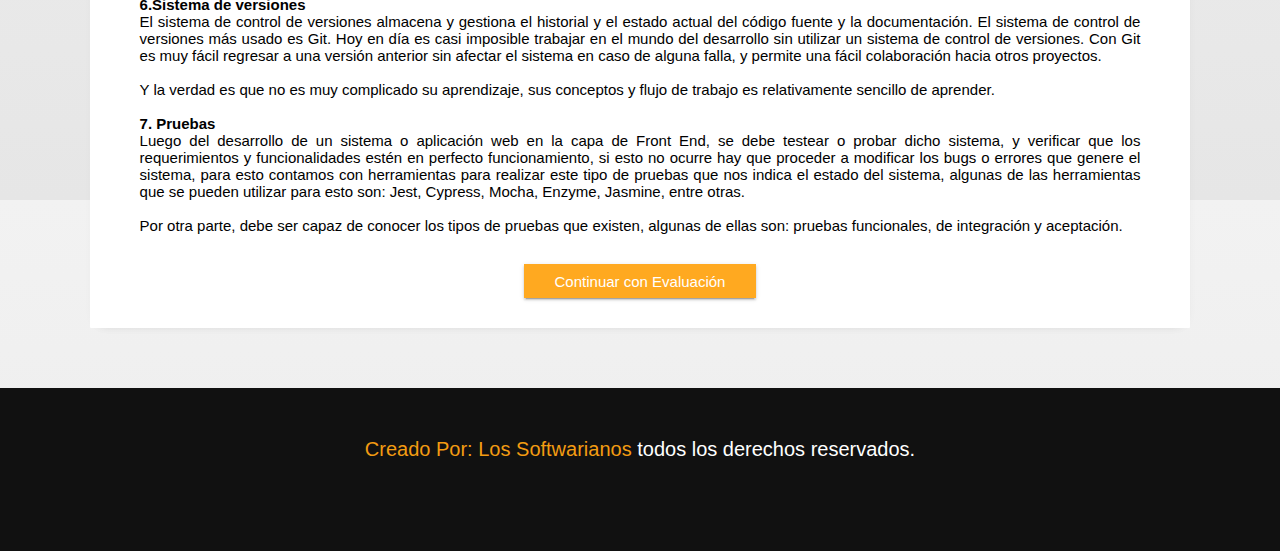
<file: Tips.html>
<!DOCTYPE html>
<html lang="es">
<head>
    <meta charset="UTF-8">
    <meta name="viewport" content="width=device-width, initial-scale=1.0">
    <title>Tips</title>

    <!-- google fonts cdn link  -->
    <link rel="preconnect" href="https://fonts.gstatic.com">
    <link href="https://fonts.googleapis.com/css2?family=Open+Sans:wght@300;400;600&display=swap" rel="stylesheet">

    <!-- font awesome cdn link  -->
    <link rel="stylesheet" href="https://cdnjs.cloudflare.com/ajax/libs/font-awesome/5.15.2/css/all.min.css">

    <!-- custom css file link  -->
    <link rel="stylesheet" href="css/style.css">

</head>
<body>
   
<!-- header section starts  -->

<header>

    <div id="menu" class="fas fa-bars"></div>

    <a href="#home" class="logo"><i class="fas fa-user-graduate"></i> - SOFT ACADEMY</a>

    <nav class="navbar">
        <ul>
            <li><a class="active" href="index.html">Inicio</a></li>


            <li><a href="Contenidos.html">Contenidos</a></li>
            <li><a href="HTML.html">HTML</a></li>
            <li><a href="CSS.html">CSS</a></li>
            <li><a href="JavaScript.html">JavaScript</a></li>
            <li><a href="Tips.html">Tips</a></li>
            <li><a href="Evaluacion.html">Evaluación</a></li>
        </ul>
    </nav>

    <div id="login" class="fas fa-comment-alt"></div>

</header>

<div class="login-form">

    <form action="">
        <h3>¿Qué te parecio el curso ?</h3>
        <textarea class="box" name="comentarios" rows="10" cols="40">Escribe aquí tus comentarios</textarea>
        <input type="submit" class="btn" value="Enviar">
        <i class="fas fa-times"></i>
    </form>

</div>

<!-- about section starts  -->

<section class="about" id="about">

    <div class="image">
        <img src="images/undraw_feeling_proud_qne1.svg" alt="">
    </div>

    <div class="content">
        <br>
        <br>
        <br>
        <br>
        <br>
        <br>
        <br>
        <br>
        <br>
        <br>
        <br>
        <br>
        <h3><font color="black">Comó ser un buen desarrollador Front-End?</font></h3>
        <p>
            Si estás buscando incursionar en la tecnología, el desarrollo Front End es una forma directa y versátil de hacerlo. Con unas buenas habilidades sólidas y el conocer lo que hace un desarrollador Front End te convertirán atractivo para los empleadores.
            <br>
            <br>
            Actualmente los desarrolladores Front End tienen una gran demanda y es por una buena razón: la constante evolución de la tecnología, pero las empresas son muy exigentes a la hora de seleccionar a sus desarrolladores. ¡Descubre cuáles son esos skills básicos que necesitas conocer!
            <br>
            <br>
            ¿Quieres saber más sobre el desarrollo Front End? ¿Quieres saber qué skills de Front End developer se necesitan para comenzar?, eso es exactamente lo que quiero responder en esta publicación.
            <br>
            <br>
            <br>
            <a href="Evaluacion.html"><button class="btn">Evaluación</button></a>
        </p>
    </div>

   <div class="container">
        <form>
            <h1>Skills que debe tener un Front End Developer</h1>

            <h2>1. HTML </h2>
            <p> Dominar Hypertext Markup Language, estas son las siglas en inglés de HTML que es el que permite crear y estructurar las secciones de una página web como por ejemplo el menú de un sitio web, los párrafos, enlaces, el pie de página, entre otros.
            <br>
            <br>
            En este punto debe comenzar a aprender los conceptos básicos de HTML, aprenderá a hacer formularios y a la validación de formularios, deberá aprender sobre las buenas prácticas, opcionalmente pero no menos importante puede aprender sobre HTML semántico y accesibilidad web, éstos no son necesarios al principio del aprendizaje.
            </p>
            <br>

            <h2>2. CSS </h2>
            <p>
                Es el lenguaje de estilos, CSS (del inglés Cascading Style Sheets) es el que se utiliza para hacer que su HTML se vea bien, es decir, es el que cambia el aspecto de un sitio web.Se puede usar para definir estilos de texto, tamaños de tablas y otros aspectos de las páginas web.
                <br>
                <br>
                Deberá primeramente aprender lo básico, luego aprenderá a hacer diseños, trabajará con floats, posicionamiento, box model, CCS Grid y Flexbox.
                <br>
                <br>
                Conocerá la implementación del enfoque Mobile First Design, que se basa en comenzar a diseñar desde la pantalla más pequeña a la más grande, es decir, comenzar a diseñar primero para dispositivos móviles y así ir aumentando el tamaño de pantallas, con esto lo que se busca es que el diseño pueda verse en la mayoría de dispositivos existentes.
            </p>
            <br>

            <h2>3.JavaScript</h2>
            <p>
                Es un lenguaje de programación y se ejecuta en el navegador, aquí es donde la curva de aprendizaje crece enormemente, incluso si deseas pasarte al desarrollo Back End, JavaScript le dará una gran ventaja. Dado que todos los conceptos básicos son más o menos iguales en cualquier lenguaje de programación, no puede ir mal aprendiendo JavaScript primero.
                <br>
                <br>
                Cuando aprenda JavaScript, comenzará con la sintaxis básica, en este punto no es necesario aprender algún Framework, primero necesita conocer los tipos de datos, funciones, condicionales y bucles. La mayoría de los desarrolladores omiten este paso y se van directo a aprender algún Framework, pero siempre es mejor conocer la estructura de datos y los conceptos básicos del algoritmo.
                <br>
                <br>
                Debido a la evolución acelerada que tiene JavaScript, es imprescindible conocer, aprender e implementar las últimas características del estándar ES6 y posteriores como por ejemplo: funciones de flecha, promesas, Async/Await, template strings y otras series de características que irá aprendiendo a medida que vaya avanzando.
                <br>
                <br>
            </p>
            <br>
            <h2>4. Frameworks</h2>
            <p>
                Podemos decir que un Framework es la base sobre la que se construye un programa o mejor es un esqueleto sobre el que construyes tu aplicación.

                Son los que proporcionan estructuras listas para usar para su código JavaScript. Entre los Framework JavaScript más populares tenemos: AngularJs, VueJs, React,Backbone.
                <br>
                <br>
                Familiarizarse con uno de ellos es una gran ventaja, con ellos se ahorrará escribir desde cero una gran cantidad de código, además de crear una aplicación más robusta.

                Debe elegir una herramienta que sea mejor para el trabajo, no se trata si React es mejor que Angular o viceversa, es más una cuestión de lo que se necesita hacer.
            </p>

            <br>
            <br>

            <h2>5.Responsive</h2>
            <p>
                El responsive web design permite que su sitio web se adapte al dispositivo en el que lo ven sus usuarios: computadoras de escritorio, tabletas y dispositivos móviles, en pocas palabras un sitio web responsive significa que su sitio web se escala y se ajusta para funcionar en diferentes dispositivos, sin importar cuán grande o pequeño sea, móvil o de escritorio.
                <br>
                <br>
                Y esta es una de las habilidades de un desarrollador web con conocimientos Front End debe tener para crear un sitio web.
            </p>

            <br>
            <br>

            <h2>6.Sistema de versiones</h2>
            <p>
                El sistema de control de versiones almacena y gestiona el historial y el estado actual del código fuente y la documentación. El sistema de control de versiones más usado es Git. Hoy en día es casi imposible trabajar en el mundo del desarrollo sin utilizar un sistema de control de versiones. Con Git es muy fácil regresar a una versión anterior sin afectar el sistema en caso de alguna falla, y permite una fácil colaboración hacia otros proyectos.
                <br>
                <br>
                Y la verdad es que no es muy complicado su aprendizaje, sus conceptos y flujo de trabajo es relativamente sencillo de aprender.
                <br>
                <br>
            </p>
            <h2>7. Pruebas</h2>
            <p>
                Luego del desarrollo de un sistema o aplicación web en la capa de Front End, se debe testear o probar dicho sistema, y verificar que los requerimientos y funcionalidades estén en perfecto funcionamiento, si esto no ocurre hay que proceder a modificar los bugs o errores que genere el sistema, para esto contamos con herramientas para realizar este tipo de pruebas que nos indica el estado del sistema, algunas de las herramientas que se pueden utilizar para esto son: Jest, Cypress, Mocha, Enzyme, Jasmine, entre otras.
                <br>
                <br>
                Por otra parte, debe ser capaz de conocer los tipos de pruebas que existen, algunas de ellas son: pruebas funcionales, de integración y aceptación.
            </p>

        </form>
        <div class="button-container">
           
            <a href="Evaluacion.html"><button class="button"><span>Continuar con Evaluación</span></button>
                
        </div>
   </div>

</section>


<div class="footer">
    <h1 class="credit">Creado Por: <a href="#">Los Softwarianos</a> todos los derechos reservados. </h1>

</div>

<!-- jquery cdn link  -->
<script src="https://cdnjs.cloudflare.com/ajax/libs/jquery/3.6.0/jquery.min.js"></script>

<!-- custom js file link  -->
<script src="js/script.js"></script>

</body>
</html>
</file>
<file: css/style.css>
:root{
    --gradient:linear-gradient(90deg, #f1c40f, #f39c12);
}



*{
    font-family: 'Open Sans', sans-serif;
    margin:0; padding:0;
    box-sizing: border-box;
    border:none; outline: none;
    text-decoration: none;
    
    transition: all .2s linear;
}

*::selection{
    background:#f39c12;
    color:#fff;
}

html{
    font-size: 62.5%;
    overflow-x: hidden;
}


html::-webkit-scrollbar{
    width:1.5rem;
}

html::-webkit-scrollbar-track{
    background:#333;
}

html::-webkit-scrollbar-thumb{
    background:linear-gradient(#f1c40f, #f39c12);
}

section{
    min-height: 100vh;
    padding:1rem 7%;
    padding-top:6rem;
}

textarea{
  background-color: rgba(102, 100, 100, 0.151);
}

.btn{
    padding:.7rem 3rem;
    font-size: 2rem;
    color:#fff;
    background:var(--gradient);
    border-radius: 5rem;
    margin-top: 1rem;
    cursor: pointer;
    box-shadow: 0 .1rem .3rem rgba(0,0,0,.3);
    position: relative;
    overflow: hidden;
    z-index: 0;
}

.btn::before{
    content: '';
    position: absolute;
    top:-1rem; left:-100%;
    background:#fff9;
    height:150%;
    width:20%;
    transform: rotate(25deg);
    z-index: -1;
}

.btn:hover::before{
    transition: .3s linear;
    left: 120%;
}

.heading{
    color:#444;
    padding:1rem;
    font-size: 4rem;
    text-align: center;
}

header{
    width: 100%;
    display: flex;
    align-items: center;
    justify-content: space-between;
    position: fixed;
    top:0; left: 0;
    z-index: 1000;
    padding:1.5rem 7%;
    background:var(--gradient);
    box-shadow: 0 .1rem .3rem rgba(0,0,0,.3);
}

header .logo{
    color:#fff;
    font-size: 2.5rem;
}

header .navbar ul{
    display: flex;
    align-items: center;
    justify-content: center;
    list-style: none;
}

header .navbar ul li{
    margin:0 1rem;
}

header .navbar ul li a{
    font-size: 2rem;
    color:#fff;
}

header .navbar ul li a.active,
header .navbar ul li a:hover{
    color:#444;
}

header #login{
    font-size: 3rem;
    color:#fff;
    cursor: pointer;
}

header #login:hover{
    color:#444;
}

header #menu{
    font-size: 3rem;
    color:#fff;
    cursor: pointer;
    display: none;
}

.login-form{
    height:100%;
    width:100%;
    position: fixed;
    top:-120%; left: 0;
    z-index: 1000;
    background:rgba(0,0,0,.5);
    display: flex;
    align-items: center;
    justify-content: center;
}

.login-form.popup{
    top:0;
}

.login-form form{
    width:35rem;
    background:#fff;
    margin:0 2rem;
    padding:1rem 3rem;
    border-radius: .5rem;
    box-shadow: 0 .1rem .3rem #333;
    position: relative;
}

.login-form form h3{
    font-size: 3rem;
    color:#f39c12;
    padding:1rem 0;
}

.login-form form .box{
    width:100%;
    padding:1rem 0;
    margin:1rem 0;
    border-bottom: .2rem solid #666;
    font-size: 1.6rem;
    color:#333;
    text-transform: none;
}

.login-form form .box::placeholder{
    text-transform: capitalize;
}

.login-form form .box:focus{
    border-color: #f39c12;
}

.login-form form .box:nth-child(3){
    margin-bottom: 5rem;
}

.login-form form p{
    font-size: 1.4rem;
    color:#666;
    padding:.5rem 0;
}

.login-form form p a{
    color:#f39c12;
}

.login-form form .btn{
    width: 100%;
    margin:2rem 0;
}

.login-form form .btn:hover{
    background:#444;
}

.login-form form .fa-times{
    position: absolute;
    top:1.5rem; right:2rem;
    font-size: 2.5rem;
    cursor: pointer;
    color:#999;
}

.login-form form .fa-times:hover{
    color:#444;
}

.home{
    display: flex;
    align-items: center;
    justify-content: center;
    flex-flow: column;
    background:url(../images/home-bg.jpg) no-repeat;
    background-size: cover;
    background-position: center;
    background-attachment: fixed;
    position: relative;
    text-align: center;
}

.home h1{
    font-size: 6rem;
    color:rgb(0, 0, 0);
}

.home p{
    font-weight: bold;
    font-size: 1.9rem;
    color:rgb(0, 0, 0);
    padding:1rem 0;
    width:70rem;
}

.home .shape{
    position: absolute;
    bottom:-.2rem; left: 0;
    height:15rem;
    width:100%;
    background:url(../images/shape.png);
    block-size: 100rem 15rem;
    filter: drop-shadow(0 -.1rem .1rem rgba(0,0,0,.2));
    animation: animate 10s linear infinite;
}

@keyframes animate{

    0%{
        background-position-x: 0rem;
    }

    100%{
        background-position-x: 100rem;
    }

}

.imgF{
    padding-left: 150px;
    padding-top: 50px;
    padding-bottom: 30px;
}
.about{
    display: flex;
    align-items: center;
    justify-content: center;
    flex-wrap: wrap;
}

.about .image{
    flex:1 1 40rem;
    display: flex;
}

.about .image img{
    height:65vh;
    width:100%;
}

@media only screen and (max-width: 1050px){

    .about .image img{
        height: 54vh;
        width: 85%;
    }

}


@media only screen and (max-width: 995px){

    .about .image img{
        height: 48vh;
        width: 90%;
    }

}


@media only screen and (max-width: 930px){

    .about .image {
        display: contents;
    }

    .about .image img{

        height: 65vh;
        width: 85%;
    }

}
.importancia--img{
    height: 50%;
}
.about .content{
    flex:1 1 40rem;
}

.about .content h3{
    font-size: 3.5rem;
    color:#666;
}

.about .content p{
    font-size: 1.5rem;
    color:#666;
    padding:1rem 60px;
    text-align: justify;
}

.course .box-container{
    display: flex;
    align-items: center;
    justify-content: center;
    flex-wrap: wrap;
}

.course .box-container .box{
    width:35rem;
    border:.1rem solid rgba(0,0,0,.3);
    position: relative;
    margin:1.5rem;  
}

.course .box-container .box img{
    height:20rem;
    width: 100%;
    object-fit: cover;
}

.course .box-container .box .content{
    padding:1rem;
}

.course .box-container .box .content .stars i{
    color:#f39c12;
    font-size: 1.7rem;
    padding:1rem .1rem;
}

.course .box-container .box .content .title{
    color:#444;
    font-size: 2.1rem;
}

.course .box-container .box .content .title:hover{
    text-decoration: underline;
}

.course .box-container .box .content p{
    padding:1rem 0;
    color:#666;
    font-size: 1.5rem;
}

.course .box-container .box .content .info{
    display: flex;
    justify-content: space-between;
    align-items: center;
    padding-top: .5rem;
    border-top: .1rem solid rgba(0,0,0,.3);
}

.course .box-container .box .content .info h3{
    font-size: 1.5rem;
    padding:1rem;
    color:#666;
}

.course .box-container .box .content .info h3 i{
    color:#f39c12;
}

.course .box-container .box .price{
    position: absolute;
    top:16rem; right:1rem;
    height:8rem;
    width:8rem;
    line-height: 8rem;
    text-align: center;
    border-radius: 50%;
    background:var(--gradient);
    color:#fff;
    font-size: 3rem;
}

.teacher{
    text-align: center;
    background:url(../images/teachers.jfif) no-repeat;
    background-size: cover;
    background-position: bottom;
}

.teacher p{
    font-size: 1.8rem;
    color:#666;
    width:65rem;
    margin:1rem auto;
}

.contact{
    background:#111;
}

.contact .heading{
    color:#fff;
}

.contact .row{
    display: flex;
    align-items: flex-start;
    justify-content: center;
    flex-wrap: wrap;
}

.contact .row form{
    flex:1 1 50rem;
    background:#222;
    padding:2rem;
    display: flex;
    justify-content: space-between;
    flex-wrap: wrap;
    margin-top: 3rem;
    align-items: flex-start;
}

.contact .row form .box{
    height:5rem;
    width:49%;
    border:.1rem solid #eee;
    padding:0 1rem;
    margin:1rem 0;
    font-size: 1.7rem;
    color:#fff;
    background:none;
    text-transform: none;
}

.contact .row form .box:focus{
    border-color: #f39c12;
}

.contact .row form .box::placeholder{
    text-transform: capitalize;
}

.contact .row form .address{
    height:15rem;
    padding:1rem;
    resize: none;
    width:100%;
}

.contact .row form .btn:hover{
    background:#fff;
    color:#333;
}

.contact .row .image img{
    height: 80vh;
    margin-top: 2rem;
}

.footer{
    background:#333;
}

.footer .box-container{
    display: flex;
    justify-content: center;
    flex-wrap: wrap;
}

.footer .box-container .box{
    margin:1.5rem;
    text-align: center;
    flex:1 1 25rem;
}

.footer .box-container .box h3{
    font-size: 2.5rem;
    color:#fff;
    padding:1rem 0;
}

.footer .box-container .box p{
    font-size: 1.7rem;
    color:#eee;
    padding:.7rem 0;
}

.footer .box-container .box p i{
    padding-right: .5rem;
    color:#f39c12;
}

.footer .box-container .box a{
    font-size: 1.8rem;
    display: block;
    padding:.5rem 0;
    color:#eee;
}

.footer .box-container .box a:hover{
    text-decoration: underline;
}

.footer .credit{
    padding:5rem 1rem;
    font-size: 2rem;
    color:#fff;
    background:#111;
    text-align: center;
    font-weight: normal;
    padding-bottom: 9rem;
}

.footer .credit a{
    color:#f39c12
}















/* media queries  */

@media (max-width:768px){

    html{
        font-size: 55%;
    }

    header #menu{
        display: block;
    }

    header .navbar{
        position: fixed;
        top:-120%; left:0;
        width:100%;
        background:#444;
    }

    header .navbar ul{
        flex-flow: column;
        padding:2rem 0;
    }

    header .navbar ul li{
        margin:1.5rem 0;
        text-align: center;
        width:100%;
    }

    header .navbar ul li a{
        font-size: 2.5rem;
        display: block;
    }

    header .navbar ul li a.active,
    header .navbar ul li a:hover{
        color:#f39c12;
    }

    .fa-times{
        transform: rotate(180deg);
    }

    header .navbar.nav-toggle{
        top:6.4rem;
    }

    .home h1{
        font-size: 4rem;
    }

    .home p{
        width: auto;
    }

    .teacher p{
        width:auto;
    }

    .contact .row .image{
        display: none;
    }

}

@media (max-width:500px){

    html{
        font-size: 50%;
    }

    .contact .row form .box{
        width:100%;
    }

}

/*CSS QUIIZ*/

body, html {
    width: 100%;
    height: 100%;
    margin: 0;
    padding: 0;
    font-family: 'Roboto', sans-serif;
  }
  
  .wrapper {
    width: 730px;
    margin: 0 auto;
    height: 100%;
    padding-top: 200px;
  }
  
  #quiz {
    background-color: #424c55;
    padding-bottom: 60px;
    width: 100%;
    border-radius: 2%;
    color: #fff;
    text-align: center;
    box-shadow: 0 10px 20px rgba(0,0,0,0.19), 0 6px 6px rgba(0,0,0,0.23);
  }
  
  #quiz > h1 {
    text-align: center;
    padding-top: 25px;
    font-size: 20px;
  }
  
  .questions {
    font-size: 28px;
    font-weight: normal;
    font-style: normal;
    border-top: 1px solid #FFFFFF;
    border-bottom: 1px solid #FFFFFF;
    padding: 20px;
  }
  
  .answers div {
    padding: 10px 0 0 0;
    font-size: 16px;
  }
  
  .answers div:hover {
    cursor: pointer;
    color: #FBCB43;
  }
  
  .answers {
    padding: 0px 0 10px 0px;
  }
  
  .answers div {
    margin: 0 auto;
    padding-bottom: 15px;
  }
  
  .answers div:first-child {
    border: none;
  }
  
  .checker {
    display: inline-block;
    width: 200px;
    margin: 0 auto;
  }
  
  .correct, .false {
    background-color: #109D59;
    width: 60px;
    height: 30px;
    line-height: 30px;
    padding-left: 4px;
    float: left;
    margin-left: 2px;
    margin-top: 2px;
  }
  
  .false {
    background-color: #DC4437;
  }



  /*CSS NAV HTML*/

  @import url(https://fonts.googleapis.com/css?family=Roboto);
body,
input,
select,
textarea,
body * {
  font-family: 'Roboto', sans-serif;
  box-sizing: border-box;
}
body::after, body::before,
input::after,
input::before,
select::after,
select::before,
textarea::after,
textarea::before,
body *::after,
body *::before {
  box-sizing: border-box;
}

body {
  background-image: -webkit-linear-gradient(top, #f2f2f2, #e6e6e6);
  background-image: linear-gradient(top, #f2f2f2, #e6e6e6);
}

h1 {
  font-size: 2rem;
  text-align: center;
  margin: 0 0 2em;
}
.container p{
    font-size: 1.5rem;
    text-align: justify;
}

.container {
  position: relative;
  margin: 5rem auto;
  background: #fff;
  width: 100%;
  padding: 3rem 5rem 0;
  border-radius: 1px;
}
.container::before {
  content: '';
  position: absolute;
  top: 0;
  left: 0;
  right: 0;
  bottom: 0;
  box-shadow: 0 8px 10px 1px rgba(0, 0, 0, 0.14), 0 3px 14px 2px rgba(0, 0, 0, 0.12), 0 5px 5px -3px rgba(0, 0, 0, 0.2);
  -webkit-transform: scale(0.98);
          transform: scale(0.98);
  -webkit-transition: -webkit-transform 0.28s ease-in-out;
  transition: -webkit-transform 0.28s ease-in-out;
  transition: transform 0.28s ease-in-out;
  transition: transform 0.28s ease-in-out, -webkit-transform 0.28s ease-in-out;
  z-index: -1;
}
.container:hover::before {
  -webkit-transform: scale(1);
          transform: scale(1);
}

.button-container {
  text-align: center;
}

fieldset {
  margin: 0 0 3rem;
  padding: 0;
  border: none;
}

.form-radio,
.form-group {
  position: relative;
  margin-top: 2.25rem;
  margin-bottom: 2.25rem;
}

.form-inline > .form-group,
.form-inline > .btn {
  display: inline-block;
  margin-bottom: 0;
}

.form-help {
  margin-top: 0.125rem;
  margin-left: 0.125rem;
  color: #b3b3b3;
  font-size: 0.8rem;
}
.checkbox .form-help, .form-radio .form-help, .form-group .form-help {
  position: absolute;
  width: 100%;
}
.checkbox .form-help {
  position: relative;
  margin-bottom: 1rem;
}
.form-radio .form-help {
  padding-top: 0.25rem;
  margin-top: -1rem;
}

.form-group input {
  height: 1.9rem;
}
.form-group textarea {
  resize: none;
}
.form-group select {
  width: 100%;
  font-size: 1rem;
  height: 1.6rem;
  padding: 0.125rem 0.125rem 0.0625rem;
  background: none;
  border: none;
  line-height: 1.6;
  box-shadow: none;
}
.form-group .control-label {
  position: absolute;
  top: 0.25rem;
  pointer-events: none;
  padding-left: 0.125rem;
  z-index: 1;
  color: #b3b3b3;
  font-size: 1rem;
  font-weight: normal;
  -webkit-transition: all 0.28s ease;
  transition: all 0.28s ease;
}
.form-group .bar {
  position: relative;
  border-bottom: 0.0625rem solid #999;
  display: block;
}
.form-group .bar::before {
  content: '';
  height: 0.125rem;
  width: 0;
  left: 50%;
  bottom: -0.0625rem;
  position: absolute;
  background: #337ab7;
  -webkit-transition: left 0.28s ease, width 0.28s ease;
  transition: left 0.28s ease, width 0.28s ease;
  z-index: 2;
}
.form-group input,
.form-group textarea {
  display: block;
  background: none;
  padding: 0.125rem 0.125rem 0.0625rem;
  font-size: 1rem;
  border-width: 0;
  border-color: transparent;
  line-height: 1.9;
  width: 100%;
  color: transparent;
  -webkit-transition: all 0.28s ease;
  transition: all 0.28s ease;
  box-shadow: none;
}
.form-group input[type="file"] {
  line-height: 1;
}
.form-group input[type="file"] ~ .bar {
  display: none;
}
.form-group select,
.form-group input:focus,
.form-group input:valid,
.form-group input.form-file,
.form-group input.has-value,
.form-group textarea:focus,
.form-group textarea:valid,
.form-group textarea.form-file,
.form-group textarea.has-value {
  color: #333;
}
.form-group select ~ .control-label,
.form-group input:focus ~ .control-label,
.form-group input:valid ~ .control-label,
.form-group input.form-file ~ .control-label,
.form-group input.has-value ~ .control-label,
.form-group textarea:focus ~ .control-label,
.form-group textarea:valid ~ .control-label,
.form-group textarea.form-file ~ .control-label,
.form-group textarea.has-value ~ .control-label {
  font-size: 0.8rem;
  color: gray;
  top: -1rem;
  left: 0;
}
.form-group select:focus,
.form-group input:focus,
.form-group textarea:focus {
  outline: none;
}
.form-group select:focus ~ .control-label,
.form-group input:focus ~ .control-label,
.form-group textarea:focus ~ .control-label {
  color: #337ab7;
}
.form-group select:focus ~ .bar::before,
.form-group input:focus ~ .bar::before,
.form-group textarea:focus ~ .bar::before {
  width: 100%;
  left: 0;
}

.checkbox label,
.form-radio label {
  position: relative;
  cursor: pointer;
  padding-left: 2rem;
  text-align: left;
  color: #333;
  display: block;
}
.checkbox input,
.form-radio input {
  width: auto;
  opacity: 0.00000001;
  position: absolute;
  left: 0;
}

.radio {
  margin-bottom: 1rem;
}
.radio .helper {
  position: absolute;
  top: -0.25rem;
  left: -0.25rem;
  cursor: pointer;
  display: block;
  font-size: 1rem;
  -webkit-user-select: none;
     -moz-user-select: none;
      -ms-user-select: none;
          user-select: none;
  color: #999;
}
.radio .helper::before, .radio .helper::after {
  content: '';
  position: absolute;
  left: 0;
  top: 0;
  margin: 0.25rem;
  width: 1rem;
  height: 1rem;
  -webkit-transition: -webkit-transform 0.28s ease;
  transition: -webkit-transform 0.28s ease;
  transition: transform 0.28s ease;
  transition: transform 0.28s ease, -webkit-transform 0.28s ease;
  border-radius: 50%;
  border: 0.125rem solid currentColor;
}
.radio .helper::after {
  -webkit-transform: scale(0);
          transform: scale(0);
  background-color: #337ab7;
  border-color: #337ab7;
}
.radio label:hover .helper {
  color: #337ab7;
}
.radio input:checked ~ .helper::after {
  -webkit-transform: scale(0.5);
          transform: scale(0.5);
}
.radio input:checked ~ .helper::before {
  color: #337ab7;
}

.checkbox {
  margin-top: 3rem;
  margin-bottom: 1rem;
}
.checkbox .helper {
  color: #999;
  position: absolute;
  top: 0;
  left: 0;
  width: 1rem;
  height: 1rem;
  z-index: 0;
  border: 0.125rem solid currentColor;
  border-radius: 0.0625rem;
  -webkit-transition: border-color 0.28s ease;
  transition: border-color 0.28s ease;
}
.checkbox .helper::before, .checkbox .helper::after {
  position: absolute;
  height: 0;
  width: 0.2rem;
  background-color: #337ab7;
  display: block;
  -webkit-transform-origin: left top;
          transform-origin: left top;
  border-radius: 0.25rem;
  content: '';
  -webkit-transition: opacity 0.28s ease, height 0s linear 0.28s;
  transition: opacity 0.28s ease, height 0s linear 0.28s;
  opacity: 0;
}
.checkbox .helper::before {
  top: 0.65rem;
  left: 0.38rem;
  -webkit-transform: rotate(-135deg);
          transform: rotate(-135deg);
  box-shadow: 0 0 0 0.0625rem #fff;
}
.checkbox .helper::after {
  top: 0.3rem;
  left: 0;
  -webkit-transform: rotate(-45deg);
          transform: rotate(-45deg);
}
.checkbox label:hover .helper {
  color: #337ab7;
}
.checkbox input:checked ~ .helper {
  color: #337ab7;
}
.checkbox input:checked ~ .helper::after, .checkbox input:checked ~ .helper::before {
  opacity: 1;
  -webkit-transition: height 0.28s ease;
  transition: height 0.28s ease;
}
.checkbox input:checked ~ .helper::after {
  height: 0.5rem;
}
.checkbox input:checked ~ .helper::before {
  height: 1.2rem;
  -webkit-transition-delay: 0.28s;
          transition-delay: 0.28s;
}

.radio + .radio,
.checkbox + .checkbox {
  margin-top: 1rem;
}

.has-error .legend.legend, .has-error.form-group .control-label.control-label {
  color: #d9534f;
}
.has-error.form-group .form-help,
.has-error.form-group .helper, .has-error.checkbox .form-help,
.has-error.checkbox .helper, .has-error.radio .form-help,
.has-error.radio .helper, .has-error.form-radio .form-help,
.has-error.form-radio .helper {
  color: #d9534f;
}
.has-error .bar::before {
  background: #d9534f;
  left: 0;
  width: 100%;
}

.button {
  position: relative;
  background: currentColor;
  border: 1px solid currentColor;
  font-size: 1.5rem;
  color: #ffa920;
  margin: 3rem 0;
  padding: 0.75rem 3rem;
  cursor: pointer;
  -webkit-transition: background-color 0.28s ease, color 0.28s ease, box-shadow 0.28s ease;
  transition: background-color 0.28s ease, color 0.28s ease, box-shadow 0.28s ease;
  overflow: hidden;
  box-shadow: 0 2px 2px 0 rgba(0, 0, 0, 0.14), 0 3px 1px -2px rgba(0, 0, 0, 0.2), 0 1px 5px 0 rgba(0, 0, 0, 0.12);
}
.button span {
  color: #fff;
  position: relative;
  z-index: 1;
}
.button::before {
  content: '';
  position: absolute;
  background: #071017;
  border: 50vh solid #071017;
  width: 30vh;
  height: 30vh;
  border-radius: 50%;
  display: block;
  top: 50%;
  left: 50%;
  z-index: 0;
  opacity: 1;
  -webkit-transform: translate(-50%, -50%) scale(0);
          transform: translate(-50%, -50%) scale(0);
}
.button:hover {
  color: #071017;
  box-shadow: 0 6px 10px 0 rgba(0, 0, 0, 0.14), 0 1px 18px 0 rgba(0, 0, 0, 0.12), 0 3px 5px -1px rgba(0, 0, 0, 0.2);
}
.button:active::before, .button:focus::before {
  -webkit-transition: opacity 0.28s ease 0.364s, -webkit-transform 1.12s ease;
  transition: opacity 0.28s ease 0.364s, -webkit-transform 1.12s ease;
  transition: transform 1.12s ease, opacity 0.28s ease 0.364s;
  transition: transform 1.12s ease, opacity 0.28s ease 0.364s, -webkit-transform 1.12s ease;
  -webkit-transform: translate(-50%, -50%) scale(1);
          transform: translate(-50%, -50%) scale(1);
  opacity: 0;
}
.button:focus {
  outline: none;
}



@import url(https://fonts.googleapis.com/css?family=Raleway:400,600,700,800);
@import url(https://code.ionicframework.com/ionicons/2.0.1/css/ionicons.min.css);
figure.snip1208 {
  font-family: 'Raleway', Arial, sans-serif;
  color: #fff;
  position: relative;
  overflow: hidden;
  margin: 10px;
  min-width: 220px;
  max-width: 310px;
  width: 100%;
  background-color: #ffffff;
  color: #000000;
  text-align: left;
  font-size: 16px;
}
figure.snip1208 * {
  -webkit-box-sizing: border-box;
  box-sizing: border-box;
  -webkit-transition: all 0.2s ease;
  transition: all 0.2s ease;
}
figure.snip1208 img {
  max-width: 100%;
  vertical-align: top;
  -webkit-transform-origin: 50% 100%;
  transform-origin: 50% 100%;
  -webkit-transition: all 0.4s ease;
  transition: all 0.4s ease;
}
figure.snip1208 figcaption {
  padding: 25px;
  position: relative;
}
figure.snip1208 .date,
figure.snip1208 i {
  background-color: #1abc9c;
  top: 25px;
  color: #fff;
  left: 25px;
  min-height: 60px;
  min-width: 60px;
  position: absolute;
  text-align: center;
}
figure.snip1208 .date {
  -webkit-transition-delay: 0.2s;
  transition-delay: 0.2s;
  font-size: 22px;
  font-weight: 700;
  text-transform: uppercase;
}
figure.snip1208 .date span {
  display: block;
  line-height: 30px;
}
figure.snip1208 .date .month {
  font-size: 16px;
  background-color: rgba(0, 0, 0, 0.1);
}
figure.snip1208 i {
  line-height: 60px;
  font-size: 30px;
  -webkit-transform: rotateY(-90deg);
  transform: rotateY(-90deg);
  -webkit-transition-delay: 0s;
  transition-delay: 0s;
}
figure.snip1208 h3,
figure.snip1208 p {
  margin: 0;
  padding: 0;
}
figure.snip1208 h3 {
  margin-bottom: 10px;
  display: inline-block;
  font-weight: 600;
  color: #333333;
  text-transform: uppercase;
}
figure.snip1208 p {
  font-size: 0.8em;
  margin-bottom: 20px;
  line-height: 1.6em;
}
figure.snip1208 button {
  border: medium none;
  padding: 10px 20px;
  background-color: #fb9b00;
  font-weight: 800;
  color: #ffffff;
  letter-spacing: 2px;
  text-transform: uppercase;
  font-size: 0.8em;
}
figure.snip1208 a {
  left: 0;
  right: 0;
  top: 0;
  bottom: 0;
  position: absolute;
  z-index: 1;
}
figure.snip1208:hover img,
figure.snip1208.hover img {
  -webkit-transform: scale(1.1);
  transform: scale(1.1);
}
figure.snip1208:hover .date,
figure.snip1208.hover .date {
  -webkit-transform: rotateY(90deg);
  transform: rotateY(90deg);
  -webkit-transition-delay: 0s;
  transition-delay: 0s;
}
figure.snip1208:hover i,
figure.snip1208.hover i {
  -webkit-transform: rotateY(0);
  transform: rotateY(0);
  -webkit-transition-delay: 0.2s;
  transition-delay: 0.2s;
}
figure.snip1208:hover button,
figure.snip1208.hover button {
  background-color: #000000;
}
</file>
